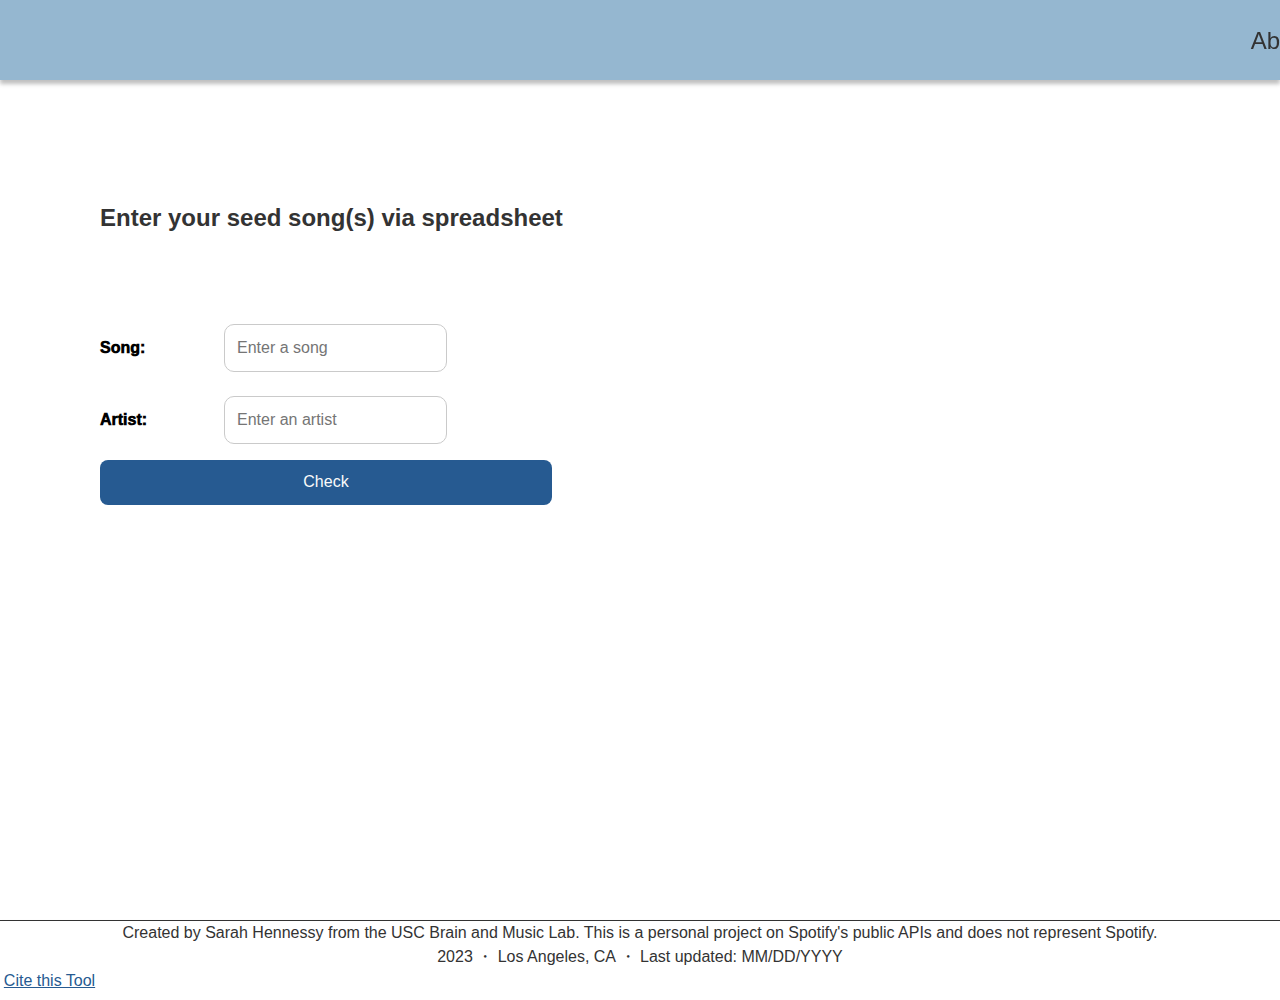
<file: frontend/index.html>
<!DOCTYPE html>
<html>
<head>
    <meta charset="UTF-8">
    <meta name="viewport" content="width=device-width, initial-scale=1.0">
    <title>SpotifyAPI WebProject v2</title>
    <link rel="stylesheet" type="text/css" href="styles.css">
    <link rel="stylesheet" href="https://maxcdn.bootstrapcdn.com/bootstrap/4.0.0/css/bootstrap.min.css" integrity="sha384-Gn5384xqQ1aoWXA+058RXPxPg6fy4IWvTNh0E263XmFcJlSAwiGgFAW/dAiS6JXm" crossorigin="anonymous">
    
</head>
<body>
    <div class="Header" >
        <div class="MusicMusicListFilled" style="width: 40px; height: 40px; position: relative; flex-direction: column; justify-content: flex-start; align-items: flex-start; display: flex">
            
            <img src="music-dropdown.png" alt="dropdown" id="home" style="width: 29.17px; height: 25.83px; background: #33333300; cursor: pointer;"></img>
        </div>
        
        <button class="AboutButton" id="about">
            <div class="About"">About</div>
        </button>
    </div>

    <!--
    <h1>SpotifyAPI WebProject v2</h1>
    <p>Sarah Hennessey's Nostalgia Study in the USC Brain and Music Lab</p>
    <button id="myButton">Click me</button>
    -->
    
    
    

    <div class="container">
        <form action="">
            <input type="hidden" id="hidden_token">

            
            <div class="input-container Main">
                <!-- Page Number -->
                <div class="col-sm-6" id="page-number">

                </div>
            

                <div style="top: 100px; position: absolute; z-index: 1; color: #333333; font-size: 24px; font-family: Arial, Helvetica, sans-serif; font-weight: 700; word-wrap: break-word">Enter your seed song(s) via spreadsheet</div>

                <!-- Song & Artist Input -->
                <div class="songArtistInput">
                    <!-- Song Input -->
                    <div class="songInput">
                        <div class="inputLabel">Song:</div>
                        <div class="inputBox">
                            <input type="text" id="input_song" class="inputText" placeholder="Enter a song">
                        </div>
                    </div>
                    <!-- Artist Input -->
                    <div class="artistInput">
                        <div class="inputLabel">Artist:</div>
                        <div class="inputBox">
                            <input type="text" id="input_artist" class="inputText" placeholder="Enter an artist">
                        </div>
                    </div>
                    <!-- Check Button -->
                    <button id="btn_check1" class="button">Check</button>
                </div>
                                
                <div class="col-sm-6 row form-group px-0">
                    <button type="submit" id="btn_submit" class="btn_submit" style=" font-style: italic; font-weight: 700; font-size: 24px; padding: 7px 7px; background: #FAFAFA; border: 1px solid #768DA3; color: #768DA3; border-radius: 16px; text-align: center; font-family: Arial, Helvetica, sans-serif; font-weight: 700; width: 100%; height: 50px;">
                        match my songs
                    </button>
                </div>
                
                

                <div id="confirm">
                    <!-- confirm code in main.js -->
                </div>


                <div class="delta-input" id="delta-input">
                    <!-- deltaInput.html inserted here -->
                </div>

                
            </div>
            
            <!-- if this is messed up put submit button back here DO IT-->
            
            
            
            <!-- try 2
            <div class="ButtonPublicacc" style="width: 298px; height: 48px; padding-left: 56px; padding-right: 56px; padding-top: 14px; padding-bottom: 14px; left: 571px; top: 737px; position: absolute; justify-content: center; align-items: center; gap: 10px; display: inline-flex">
                <button id="btn_submit" class="btn_submit">
                    <div class="UseAPublicAccount" style="text-align: center; color: #333333; font-size: 24px; font-family: Inter; font-style: italic; font-weight: 700; word-wrap: break-word">use a public account</div>
                </button>
                <div class="Arrow" style="width: 22px; height: 9px; position: relative">
                    <div class="Vector1" style="width: 22px; height: 0px; left: 0px; top: 4.25px; position: absolute; border: 3px #333333 solid"></div>
                    <div class="Vector2" style="width: 4px; height: 9px; left: 18px; top: 0px; position: absolute; border-radius: 1px; border: 3px #333333 solid"></div>
                </div>
            </div>
            -->
            <!--
            <div class="Next" style="width: 400px; height: 32px; border: 4px solid #04447f; padding-left: 56px; padding-right: 56px; justify-content: flex-start; align-items: center; gap: 4.25px; display: inline-flex">
                <button type="submit" id="btn_submit" class="btn_submit">
                    <div class="UseAPublicAccount" style="text-align: center; color: #333333; font-size: 24px; font-family: Inter; font-style: italic; font-weight: 700; word-wrap: break-word">Next</div>
                </button>
            
            </div>
            -->
            
            
        </form>
        <div class = "col-sm-6 px-0", id="rec-download">

        </div>
        <div class="row">
            <div class="col-sm-6 px-0">
                <div class="list-group rec-list">
                    
                </div>                                             
            </div>


            <div class="offset-md-1 col-sm-4" id="rec-detail">

            </div>
        </div>
        
        <div  class="special col-sm-6 px-0", id="all-clear">
            <button id="btn_clear" class="button nextSong">Next Song</button>
        </div>

        

    </div>
    <div class="Footer" >
        <div class="CreatedBySarahHennessyFromTheUscBrainAndMusicLab2023LosAngelesCaLastUpdatedMmDdYyyy" style="text-align: center; color: #333333; font-size: 16px; font-family: Arial, Helvetica, sans-serif; font-weight: 400; word-wrap: break-word">Created by Sarah Hennessy from the USC Brain and Music Lab. This is a personal project on Spotify's public APIs and does not represent Spotify.<br/>2023 ・ Los Angeles, CA ・ Last updated: MM/DD/YYYY</div>
        <div class="CiteThisTool" style="width: 99px; height: 19px; justify-content: center; align-items: center; display: inline-flex" onclick="showCitation()">
          <div class="CiteThisTool" style="text-align: center; color: #265a91; font-size: 16px; font-family: Arial, Helvetica, sans-serif; font-weight: 400; text-decoration: underline; word-wrap: break-word">Cite this Tool</div>
        </div>
            
        <div id="citationBox" style="display: none; position: fixed; top: 50%; left: 50%; transform: translate(-50%, -50%); width: 400px; padding: 20px; background-color: white; box-shadow: 0px 4px 4px rgba(0, 0, 0, 0.25); border: 1px solid #333333; z-index: 1000;">
            <p style="color: #333333; font-size: 16px; font-family: Arial, Helvetica, sans-serif; font-weight: 400; text-align: center; word-wrap: break-word;">
                Hennessy, S., & Greer, T. (2024). SoundsLikeThis: A music matching tool for researchers and music-lovers [Computer software]. University of Southern California. SoundsLikeThis.us
            </p>
            <button onclick="hideCitation()" style="display: block; margin: 20px auto 0; padding: 10px 20px; font-size: 16px; background-color: #265a91; color: white; border: none; cursor: pointer;">Close</button>
        </div>
    </div>

    <script src="https://code.jquery.com/jquery-3.7.0.slim.min.js" integrity="sha256-tG5mcZUtJsZvyKAxYLVXrmjKBVLd6VpVccqz/r4ypFE=" crossorigin="anonymous"></script>
    <script src="https://cdnjs.cloudflare.com/ajax/libs/popper.js/2.9.2/umd/popper.min.js" integrity="sha512-2rNj2KJ+D8s1ceNasTIex6z4HWyOnEYLVC3FigGOmyQCZc2eBXKgOxQmo3oKLHyfcj53uz4QMsRCWNbLd32Q1g==" crossorigin="anonymous" referrerpolicy="no-referrer"></script>
    <script src="https://cdn.jsdelivr.net/npm/bootstrap@5.2.3/dist/js/bootstrap.min.js" integrity="sha384-cuYeSxntonz0PPNlHhBs68uyIAVpIIOZZ5JqeqvYYIcEL727kskC66kF92t6Xl2V" crossorigin="anonymous"></script>
    <script src="main.js"></script>
    <script src="about.js"></script>
    <script>
        function showCitation() {
            document.getElementById('citationBox').style.display = 'block';
        }
        function hideCitation() {
            document.getElementById('citationBox').style.display = 'none';
        }

        document.getElementById('btn_confirm').addEventListener('click', function() {
            document.getElementById('btn_submit').style.display = 'inline-block';
        });
    </script>
</body>
</html>
</file>
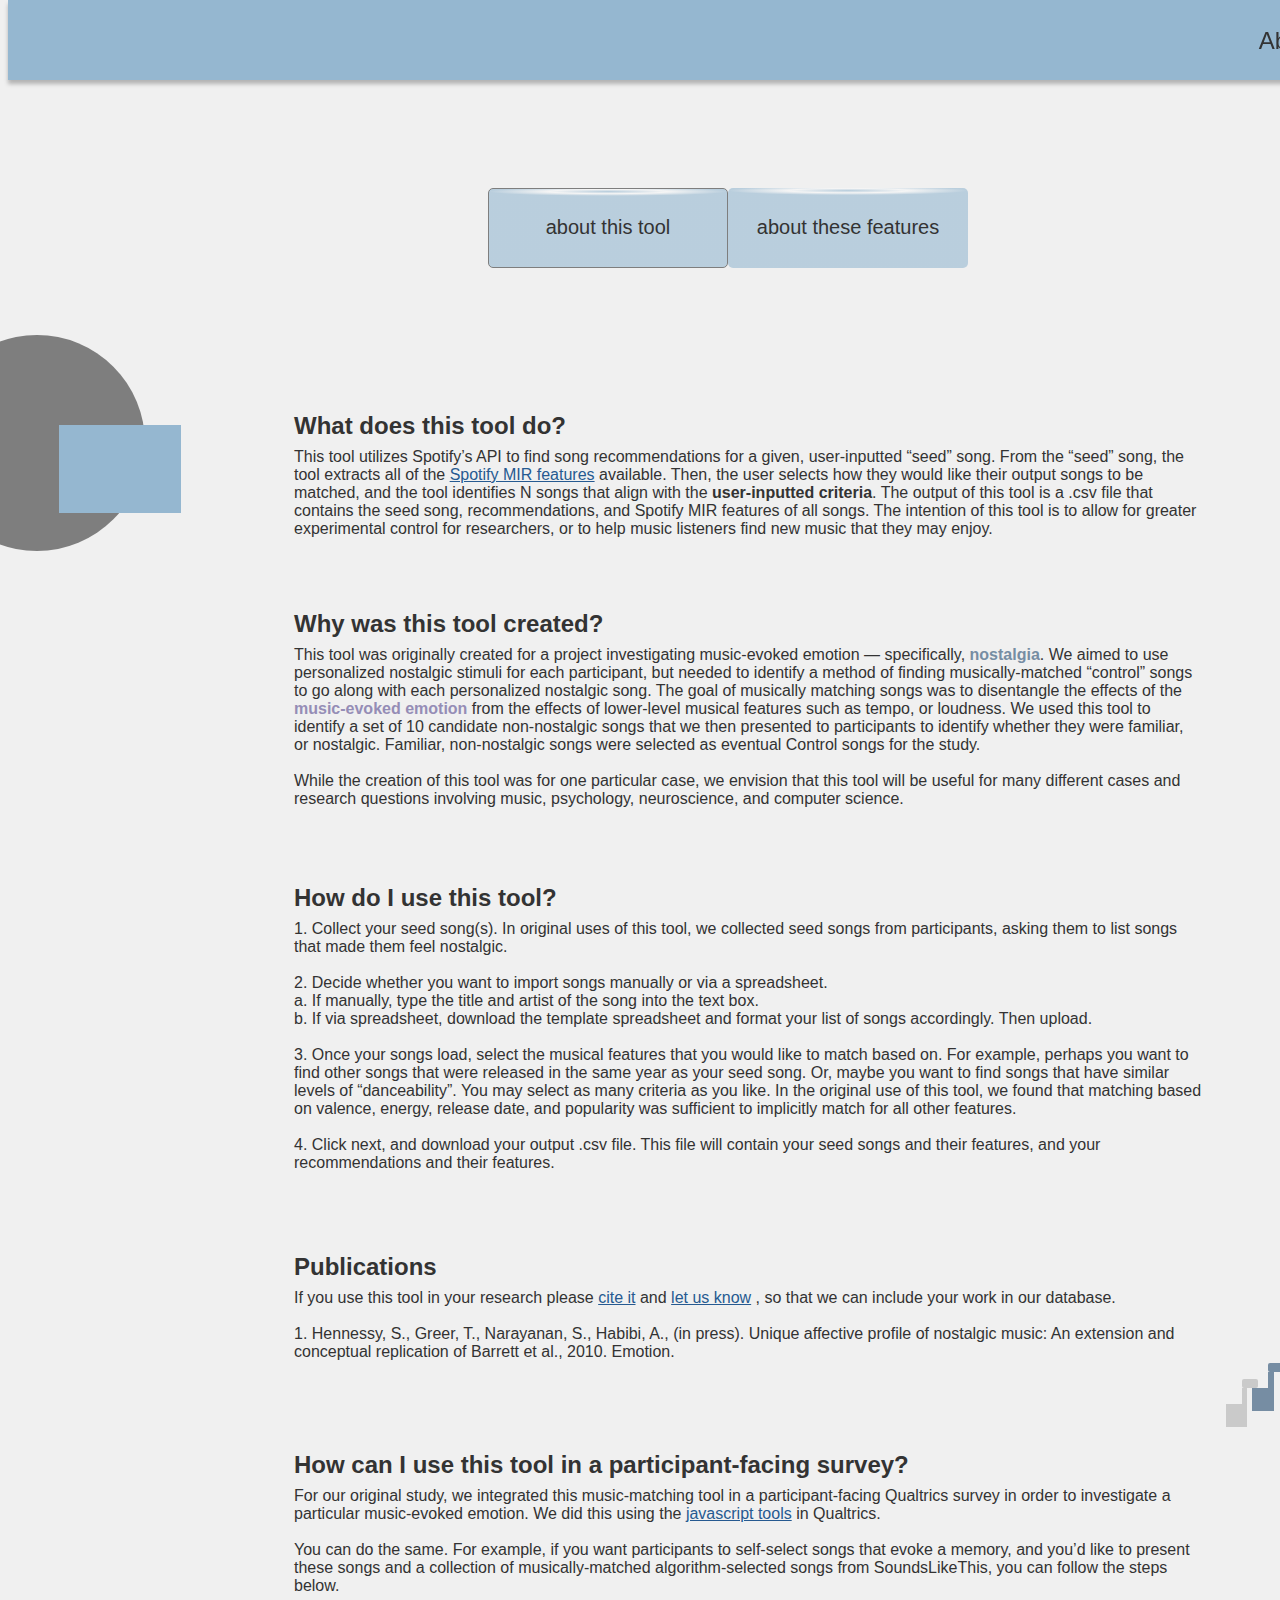
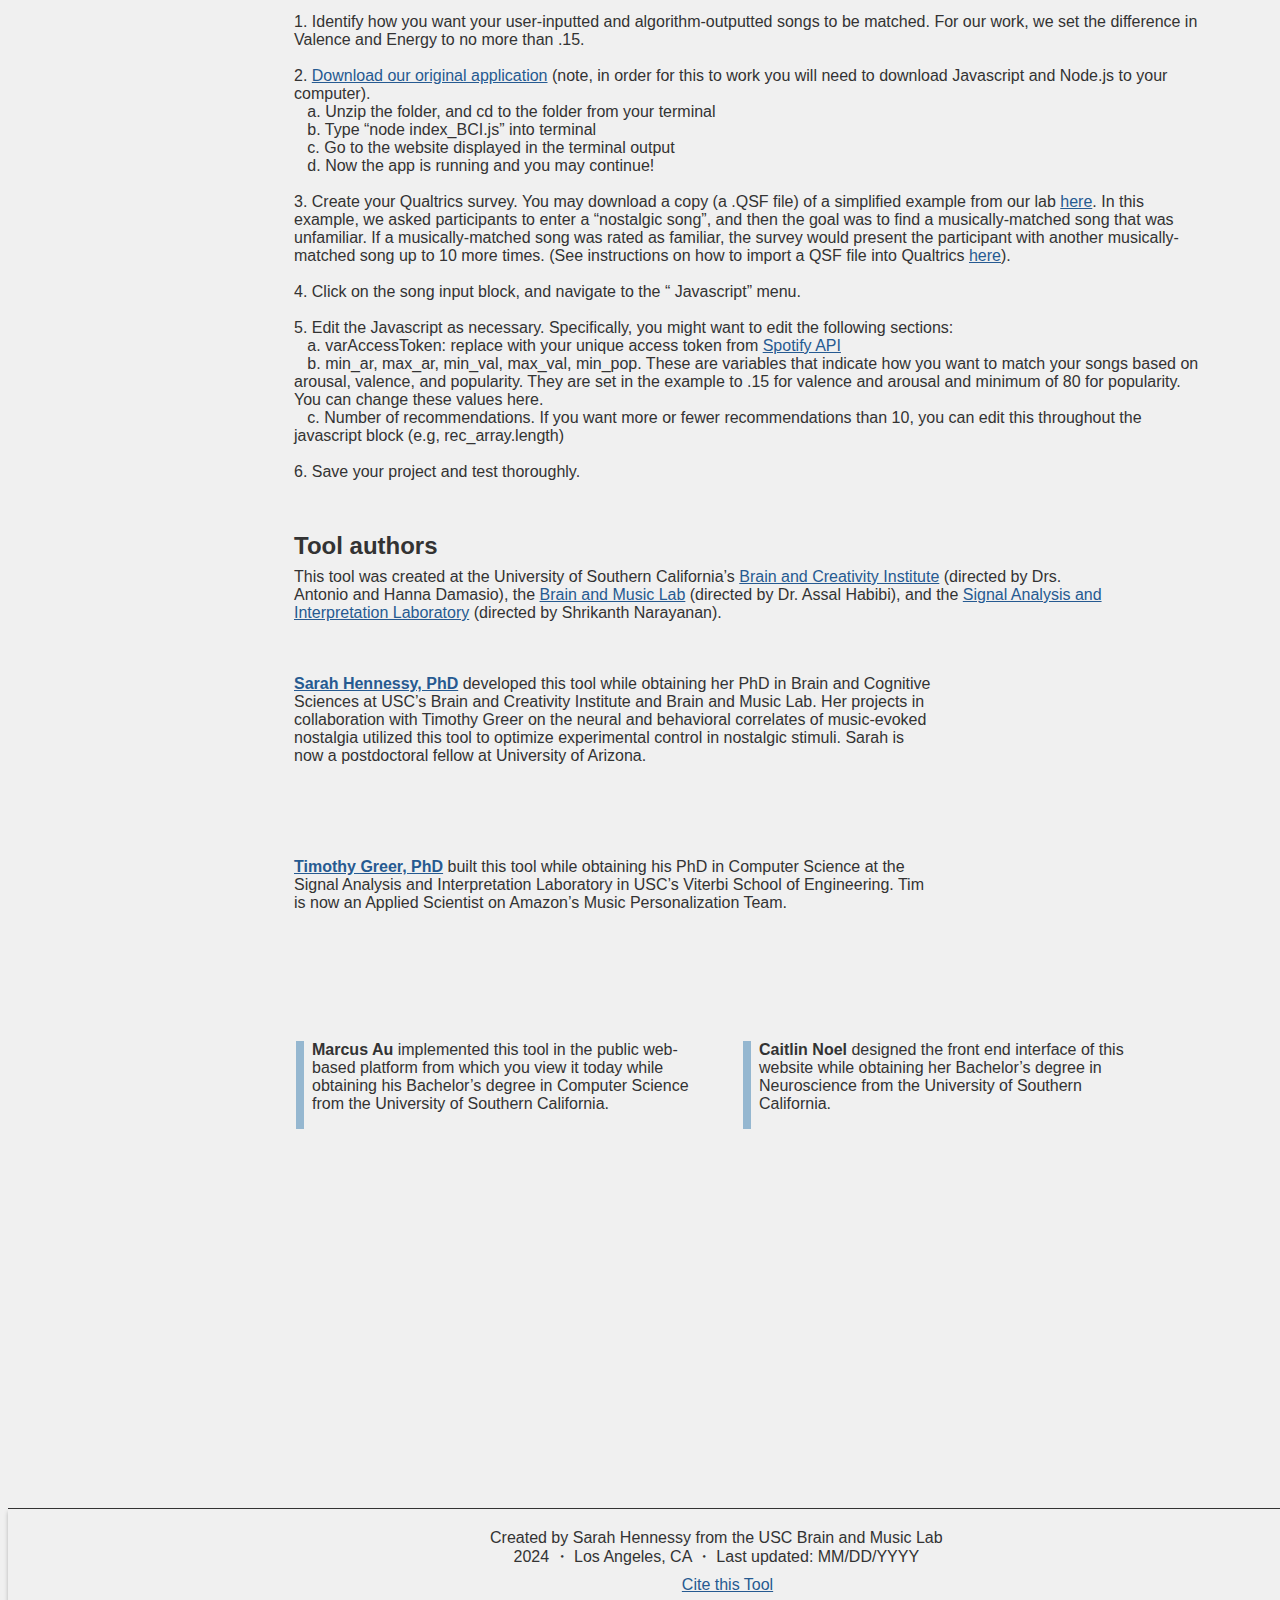
<file: frontend/about.html>
<!DOCTYPE html>
<html lang="en">
<head>
    <meta charset="UTF-8">
    <meta name="viewport" content="width=device-width, initial-scale=1.0">
    <title>Welcome</title>
    <link rel="stylesheet" href="styles.css">
</head>
<body>
    <div class="Header">
        <div class="MusicMusicListFilled" style="width: 40px; height: 40px; position: relative; flex-direction: column; justify-content: flex-start; align-items: flex-start; display: flex">
            
            <img src="music-dropdown.png" alt="dropdown" id="home" style="width: 29.17px; height: 25.83px; background: #33333300; cursor: pointer;"></img>
        </div>
        
        <button class="AboutButton" id="about">
            <div class="About"">About</div>
        </button>
    </div>

    <div class="Main">
            <div style="width: 100%; height: 100%; position: relative; background: #fafafa00">
        <div style="padding: 24px; left: 262px; top: 280px; position: absolute; flex-direction: column; justify-content: flex-start; align-items: flex-start; gap: 8px; display: inline-flex">
            <div style="color: #333333; font-size: 24px; font-family: Arial, Helvetica, sans-serif; font-weight: 700; word-wrap: break-word">What does this tool do?</div>
            <div style="width: 908px; height: 113px"><span style="color: #333333; font-size: 16px; font-family: Arial, Helvetica, sans-serif; font-weight: 400; word-wrap: break-word">This tool utilizes Spotify’s API to find song recommendations for a given, user-inputted “seed” song. From the “seed” song, the tool extracts all of the </span><a href="https://developer.spotify.com/documentation/web-api/reference/get-audio-features" style="color: #265a91; font-size: 16px; font-family: Arial, Helvetica, sans-serif; font-weight: 400; text-decoration: underline; word-wrap: break-word">Spotify MIR features</a><span style="color: #333333; font-size: 16px; font-family: Arial, Helvetica, sans-serif; font-weight: 400; word-wrap: break-word"> available. Then, the user selects how they would like their output songs to be matched, and the tool identifies N songs that align with the </span><span style="color: #333333; font-size: 16px; font-family: Arial, Helvetica, sans-serif; font-weight: 700; word-wrap: break-word">user-inputted criteria</span><span style="color: #333333; font-size: 16px; font-family: Arial, Helvetica, sans-serif; font-weight: 400; word-wrap: break-word">. The output of this tool is a .csv file that contains the seed song, recommendations, and Spotify MIR features of all songs. The intention of this tool is to allow for greater experimental control for researchers, or to help music listeners find new music that they may enjoy.</span></div>
        </div>
        <div style="padding: 24px; left: 262px; top: 478px; position: absolute; flex-direction: column; justify-content: flex-start; align-items: flex-start; gap: 8px; display: inline-flex">
            <div style="color: #333333; font-size: 24px; font-family: Arial, Helvetica, sans-serif; font-weight: 700; word-wrap: break-word">Why was this tool created?</div>
            <div style="width: 908px; height: 189px"><span style="color: #333333; font-size: 16px; font-family: Arial, Helvetica, sans-serif; font-weight: 400; word-wrap: break-word">This tool was originally created for a project investigating music-evoked emotion — specifically, </span><span style="color: #768DA3; font-size: 16px; font-family: Arial, Helvetica, sans-serif; font-weight: 700; word-wrap: break-word">nostalgia</span><span style="color: #333333; font-size: 16px; font-family: Arial, Helvetica, sans-serif; font-weight: 400; word-wrap: break-word">. We aimed to use personalized nostalgic stimuli for each participant, but needed to identify a method of finding musically-matched “control” songs to go along with each personalized nostalgic song. The goal of musically matching songs was to disentangle the effects of the </span><span style="color: #958DB6; font-size: 16px; font-family: Arial, Helvetica, sans-serif; font-weight: 700; word-wrap: break-word">music-evoked emotion</span><span style="color: #333333; font-size: 16px; font-family: Arial, Helvetica, sans-serif; font-weight: 400; word-wrap: break-word"> from the effects of lower-level musical features such as tempo, or loudness. We used this tool to identify a set of 10 candidate non-nostalgic songs that we then presented to participants to identify whether they were familiar, or nostalgic. Familiar, non-nostalgic songs were selected as eventual Control songs for the study. <br/><br/>While the creation of this tool was for one particular case, we envision that this tool will be useful for many different cases and research questions involving music, psychology, neuroscience, and computer science.<br/></span></div>
        </div>
        <div style="padding: 24px; left: 262px; top: 752px; position: absolute; flex-direction: column; justify-content: flex-start; align-items: flex-start; gap: 8px; display: inline-flex">
            <div style="color: #333333; font-size: 24px; font-family: Arial, Helvetica, sans-serif; font-weight: 700; word-wrap: break-word">How do I use this tool?</div>
            <div style="width: 908px; height: 284px"><span style="color: #333333; font-size: 16px; font-family: Arial, Helvetica, sans-serif; font-weight: 400; word-wrap: break-word">1.  Collect your seed song(s). In original uses of this tool, we collected seed songs from participants, asking them to list songs that made them feel nostalgic. <br/><br/>2.  Decide whether you want to import songs manually or via a spreadsheet.<br/>     a. If manually, type the title and artist of the song into the text box.<br/>     b. If via spreadsheet, download the template spreadsheet and format your list of songs accordingly. Then upload. <br/><br/>3.  Once your songs load, select the musical features that you would like to match based on. For example, perhaps you want to find other songs that were released in the same year as your seed song. Or, maybe you want to find songs that have similar levels of “danceability”. You may select as many criteria as you like. In the original use of this tool, we found that </span><span style="color: #B0C592; font-size: 16px; font-family: Arial, Helvetica, sans-serif; font-weight: 700; word-wrap: break-word"><link to paper, once published></span><span style="color: #333333; font-size: 16px; font-family: Arial, Helvetica, sans-serif; font-weight: 400; word-wrap: break-word"> matching based on valence, energy, release date, and popularity was sufficient to implicitly match for all other features. <br/><br/>4.  Click next, and download your output .csv file. This file will contain your seed songs and their features, and your recommendations and their features.<br/></span></div>
        </div>
        <div style="height: 703px; padding: 24px; left: 262px; top: 1319px; position: absolute; flex-direction: column; justify-content: flex-start; align-items: flex-start; gap: 8px; display: inline-flex">
            <div style="color: #333333; font-size: 24px; font-family: Arial, Helvetica, sans-serif; font-weight: 700; word-wrap: break-word">How can I use this tool in a participant-facing survey?</div>
            <div style="width: 908px; height: 284px">
                <span style="color: #333333; font-size: 16px; font-family: Arial, Helvetica, sans-serif; font-weight: 400; word-wrap: break-word">
                    For our original study, we integrated this music-matching tool in a participant-facing Qualtrics survey in order to investigate a particular music-evoked emotion. We did this using the <a href="https://www.qualtrics.com/support/survey-platform/survey-module/question-options/add-javascript/" style="color: #265a91; text-decoration: underline;">javascript tools</a> in Qualtrics.
                    <br/><br/>
                    You can do the same. For example, if you want participants to self-select songs that evoke a memory, and you’d like to present these songs and a collection of musically-matched algorithm-selected songs from SoundsLikeThis, you can follow the steps below.
                    <br/><br/>
                    1. Identify how you want your user-inputted and algorithm-outputted songs to be matched. For our work, we set the difference in Valence and Energy to no more than .15.
                    <br/><br/>
                    2. <a href="https://github.com/hennessysarah/SoundsLikeThis-Qualtrics-backend" style="color: #265a91; text-decoration: underline;">Download our original application</a> (note, in order for this to work you will need to download Javascript and Node.js to your computer).
                    <br/>
                    &nbsp;&nbsp;&nbsp;a. Unzip the folder, and cd to the folder from your terminal
                    <br/>
                    &nbsp;&nbsp;&nbsp;b. Type “node index_BCI.js” into terminal
                    <br/>
                    &nbsp;&nbsp;&nbsp;c. Go to the website displayed in the terminal output
                    <br/>
                    &nbsp;&nbsp;&nbsp;d. Now the app is running and you may continue!
                    <br/><br/>
                    3. Create your Qualtrics survey. You may download a copy (a .QSF file) of a simplified example from our lab <a href="https://github.com/hennessysarah/SoundsLikeThis-Qualtrics-backend" style="color: #265a91; text-decoration: underline;">here</a>. In this example, we asked participants to enter a “nostalgic song”, and then the goal was to find a musically-matched song that was unfamiliar. If a musically-matched song was rated as familiar, the survey would present the participant with another musically-matched song up to 10 more times. (See instructions on how to import a QSF file into Qualtrics <a href="https://www.qualtrics.com/support/survey-platform/survey-module/survey-tools/import-and-export-surveys/" style="color: #265a91; text-decoration: underline;">here</a>).
                    <br/><br/>
                    4. Click on the song input block, and navigate to the “</> Javascript” menu.
                    <br/><br/>
                    5. Edit the Javascript as necessary. Specifically, you might want to edit the following sections:
                    <br/>
                    &nbsp;&nbsp;&nbsp;a. varAccessToken: replace with your unique access token from <a href="https://developer.spotify.com/documentation/web-api/tutorials/getting-started" style="color: #265a91; text-decoration: underline;">Spotify API</a>
                    <br/>
                    &nbsp;&nbsp;&nbsp;b. min_ar, max_ar, min_val, max_val, min_pop. These are variables that indicate how you want to match your songs based on arousal, valence, and popularity. They are set in the example to .15 for valence and arousal and minimum of 80 for popularity. You can change these values here.
                    <br/>
                    &nbsp;&nbsp;&nbsp;c. Number of recommendations. If you want more or fewer recommendations than 10, you can edit this throughout the javascript block (e.g, rec_array.length)
                    <br/><br/>
                    6. Save your project and test thoroughly.
                    <br/><br/>
                </span>
            </div>
            
            
            
        </div>
        <div style="height: 703px; padding: 24px; left: 262px; top: 2000px; position: absolute; flex-direction: column; justify-content: flex-start; align-items: flex-start; gap: 8px; display: inline-flex">
            <div style="color: #333333; font-size: 24px; font-family: Arial, Helvetica, sans-serif; font-weight: 700; word-wrap: break-word">Tool authors</div>
            <div style="width: 808px; height: 80px"><span style="color: #333333; font-size: 16px; font-family: Arial, Helvetica, sans-serif; font-weight: 400; word-wrap: break-word">This tool was created at the University of Southern California’s </span><a href="https://dornsife.usc.edu/bci/" style="color: #265a91; font-size: 16px; font-family: Arial, Helvetica, sans-serif; font-weight: 400; text-decoration: underline; word-wrap: break-word">Brain and Creativity Institute</a><span style="color: #333333; font-size: 16px; font-family: Arial, Helvetica, sans-serif; font-weight: 400; word-wrap: break-word"> (directed by Drs. Antonio and Hanna Damasio), the </span><a href="https://dornsife.usc.edu/brainandmusic/" style="color: #265a91; font-size: 16px; font-family: Arial, Helvetica, sans-serif; font-weight: 400; text-decoration: underline; word-wrap: break-word">Brain and Music Lab</a><span style="color: #333333; font-size: 16px; font-family: Arial, Helvetica, sans-serif; font-weight: 400; word-wrap: break-word"> (directed by Dr. Assal Habibi), and the </span><a href="https://sail.usc.edu/" style="color: #265a91; font-size: 16px; font-family: Arial, Helvetica, sans-serif; font-weight: 400; text-decoration: underline; word-wrap: break-word">Signal Analysis and Interpretation Laboratory</a><span style="color: #333333; font-size: 16px; font-family: Arial, Helvetica, sans-serif; font-weight: 400; word-wrap: break-word"> (directed by Shrikanth Narayanan).</span></div>
            <div style="padding-top: 19px; padding-bottom: 19px; padding-right: 74px; justify-content: flex-start; align-items: flex-start; gap: 24px; display: inline-flex">
                <div style="width: 640px; height: 137px"><span style="color: #265a91; font-size: 16px; font-family: Arial, Helvetica, sans-serif; font-weight: 700; text-decoration: underline; word-wrap: break-word">Sarah Hennessy, PhD</span><span style="color: #333333; font-size: 16px; font-family: Arial, Helvetica, sans-serif; font-weight: 400; word-wrap: break-word"> developed this tool while obtaining her PhD in Brain and Cognitive Sciences at USC’s Brain and Creativity Institute and Brain and Music Lab. Her projects in collaboration with Timothy Greer on the neural and behavioral correlates of music-evoked nostalgia utilized this tool to optimize experimental control in nostalgic stimuli. Sarah is now a postdoctoral fellow at University of Arizona</span><span style="color: #333333; font-size: 16px; font-family: Arial, Helvetica, sans-serif; font-weight: 400; word-wrap: break-word">.</span></div>
            </div>
            <div style="padding-top: 19px; padding-bottom: 19px; padding-right: 74px; justify-content: flex-start; align-items: flex-start; gap: 24px; display: inline-flex">
                <div style="width: 640px; height: 137px"><span style="color: #265a91; font-size: 16px; font-family: Arial, Helvetica, sans-serif; font-weight: 700; text-decoration: underline; word-wrap: break-word">Timothy Greer, PhD</span><span style="color: #333333; font-size: 16px; font-family: Arial, Helvetica, sans-serif; font-weight: 400; word-wrap: break-word"> built this tool while obtaining his PhD in Computer Science at the Signal Analysis and Interpretation Laboratory in USC’s Viterbi School of Engineering. Tim is now an Applied Scientist on Amazon’s Music Personalization Team.</span></div>
            </div>
            <div style="width: 898px; height: 118px; position: relative">
                <div style="width: 0px; height: 80px; left: 2px; top: 19px; position: absolute; border: 4px #95B7D0 solid"></div>
                <div style="width: 384px; height: 80px; left: 18px; top: 19px; position: absolute"><span style="color: #333333; font-size: 16px; font-family: Arial, Helvetica, sans-serif; font-weight: 700; word-wrap: break-word">Marcus Au </span><span style="color: #333333; font-size: 16px; font-family: Arial, Helvetica, sans-serif; font-weight: 400; word-wrap: break-word">implemented this tool in the public web-based platform from which you view it today while obtaining his Bachelor’s degree in Computer Science from the University of Southern California.</span></div>
                <div style="width: 0px; height: 80px; left: 449px; top: 19px; position: absolute; border: 4px #95B7D0 solid"></div>
                <div style="width: 383px; height: 80px; left: 465px; top: 19px; position: absolute"><span style="color: #333333; font-size: 16px; font-family: Arial, Helvetica, sans-serif; font-weight: 700; word-wrap: break-word">Caitlin Noel </span><span style="color: #333333; font-size: 16px; font-family: Arial, Helvetica, sans-serif; font-weight: 400; word-wrap: break-word">designed the front end interface of this website while obtaining her Bachelor’s degree in Neuroscience from the University of Southern California. <br/></span></div>
            </div>
        </div>

        <button style="width: 240px; height: 80px; padding-left: 20px; padding-right: 20px; padding-top: 28px; padding-bottom: 28px; left: 480px; top: 80px; position: absolute; border: 1px #7E7E7E solid; background: radial-gradient(50.00% 5.56% at 50.00% 3.27%, rgba(148.67, 183.47, 208.33, 0.60) 0%, rgba(250, 250, 250, 0.50) 49%, rgba(148.67, 183.47, 208.33, 0.60) 100%); justify-content: center; align-items: center; display: inline-flex">
            <div style="width: 200px; height: 24px; text-align: center; color: #333333; font-size: 20px; font-family: Arial, Helvetica, sans-serif; font-weight: 400; word-wrap: break-word">about this tool</div>
        </button>
        <button id="page2" style="width: 240px; height: 80px; padding-left: 16px; padding-right: 16px; padding-top: 28px; padding-bottom: 28px; left: 720px; top: 80px; position: absolute; background: radial-gradient(50.00% 5.56% at 50.00% 3.27%, rgba(148.67, 183.47, 208.33, 0.60) 0%, rgba(250, 250, 250, 0.50) 49%, rgba(148.67, 183.47, 208.33, 0.60) 100%);justify-content: center; align-items: center; display: inline-flex">
            <div style="width: 208px; height: 24px; text-align: center; color: #333333; font-size: 20px; font-family: Arial, Helvetica, sans-serif; font-weight: 400; word-wrap: break-word">about these features</div>
        </button>
        <div style="width: 216px; height: 216px; left: -79px; top: 227px; position: absolute; background: #7E7E7E; border-radius: 9999px"></div>
        <div style="width: 136px; height: 136px; left: 44px; top: 293px; position: absolute">
            <div style="width: 121.83px; height: 87.83px; left: 7.08px; top: 24.08px; position: absolute; background: #95B7D0"></div>
        </div>
        <div style="width: 1440px; height: 104px; left: 0px; top: 3000px; position: absolute; box-shadow: 0px 4px 4px rgba(0, 0, 0, 0.25); border-top: 1px #333333 solid">
            <div style="left: 482px; top: 20px; position: absolute; text-align: center; color: #333333; font-size: 16px; font-family: Arial, Helvetica, sans-serif; font-weight: 400; word-wrap: break-word">
                Created by Sarah Hennessy from the USC Brain and Music Lab<br/>2024 ・ Los Angeles, CA ・ Last updated: MM/DD/YYYY
            </div>
            <div style="width: 99px; height: 19px; left: 670px; top: 66px; position: absolute; justify-content: center; align-items: center; display: inline-flex; cursor: pointer;" onclick="showCitation()">
                <div style="text-align: center; color: #265a91; font-size: 16px; font-family: Arial, Helvetica, sans-serif; font-weight: 400; text-decoration: underline; word-wrap: break-word">Cite this Tool</div>
            </div>
        </div>
    
        <div id="citationBox" style="display: none; position: fixed; top: 50%; left: 50%; transform: translate(-50%, -50%); width: 400px; padding: 20px; background-color: white; box-shadow: 0px 4px 4px rgba(0, 0, 0, 0.25); border: 1px solid #333333; z-index: 1000;">
            <p style="color: #333333; font-size: 16px; font-family: Arial, Helvetica, sans-serif; font-weight: 400; text-align: center; word-wrap: break-word;">
                Hennessy, S., & Greer, T. (2024). SoundsLikeThis: A music matching tool for researchers and music-lovers [Computer software]. University of Southern California. SoundsLikeThis.us
            </p>
            <button onclick="hideCitation()" style="display: block; margin: 20px auto 0; padding: 10px 20px; font-size: 16px; background-color: #265a91; color: white; border: none; cursor: pointer;">Close</button>
        </div>

        <div style="padding: 24px; left: 262px; top: 1121px; position: absolute; flex-direction: column; justify-content: flex-start; align-items: flex-start; gap: 8px; display: inline-flex">
            <div style="color: #333333; font-size: 24px; font-family: Arial, Helvetica, sans-serif; font-weight: 700; word-wrap: break-word">Publications</div>
            <div style="width: 908px">
                <span style="color: #333333; font-size: 16px; font-family: Arial, Helvetica, sans-serif; font-weight: 400; word-wrap: break-word">If you use this tool in your research please </span>
                <span style="color: #265a91; font-size: 16px; font-family: Arial, Helvetica, sans-serif; font-weight: 400; text-decoration: underline; word-wrap: break-word; cursor: pointer;" onclick="showCitation()">cite it</span>
                <span style="color: #333333; font-size: 16px; font-family: Arial, Helvetica, sans-serif; font-weight: 400; word-wrap: break-word"> and </span>
                <span style="color: #265a91; font-size: 16px; font-family: Arial, Helvetica, sans-serif; font-weight: 400; text-decoration: underline; word-wrap: break-word; cursor: pointer;" onclick="showEmailBox()">let us know</span>
                <span style="color: #333333; font-size: 16px; font-family: Arial, Helvetica, sans-serif; font-weight: 400; word-wrap: break-word">, so that we can include your work in our database.<br/><br/>         1. Hennessy, S., Greer, T., Narayanan, S., Habibi, A., (in press). Unique affective profile of nostalgic music: An extension and conceptual replication of Barrett et al., 2010. Emotion.</span>
            </div>
        </div>
    
        <div id="citationBox" style="display: none; position: fixed; top: 50%; left: 50%; transform: translate(-50%, -50%); width: 400px; padding: 20px; background-color: white; box-shadow: 0px 4px 4px rgba(0, 0, 0, 0.25); border: 1px solid #333333; z-index: 1000;">
            <p style="color: #333333; font-size: 16px; font-family: Arial, Helvetica, sans-serif; font-weight: 400; text-align: center; word-wrap: break-word;">
                Hennessy, S., & Greer, T. (2024). SoundsLikeThis: A music matching tool for researchers and music-lovers [Computer software]. University of Southern California. SoundsLikeThis.us
            </p>
            <button onclick="hideCitation()" style="display: block; margin: 20px auto 0; padding: 10px 20px; font-size: 16px; background-color: #265a91; color: white; border: none; cursor: pointer;">Close</button>
        </div>
    
        <div id="emailBox" style="display: none; position: fixed; top: 50%; left: 50%; transform: translate(-50%, -50%); width: 400px; padding: 20px; background-color: white; box-shadow: 0px 4px 4px rgba(0, 0, 0, 0.25); border: 1px solid #333333; z-index: 1000;">
            <p style="color: #333333; font-size: 16px; font-family: Arial, Helvetica, sans-serif; font-weight: 400; text-align: center; word-wrap: break-word;">
                Email hennesss@usc.edu with subject line: “use of SoundsLikeThis”
            </p>
            <button onclick="hideEmailBox()" style="display: block; margin: 20px auto 0; padding: 10px 20px; font-size: 16px; background-color: #265a91; color: white; border: none; cursor: pointer;">Close</button>
        </div>

        <div style="width: 32px; height: 48px; left: 1218px; top: 1270.90px; position: absolute">
            <div style="width: 21.33px; height: 22.69px; left: 0px; top: 25.31px; position: absolute; background: #CACACA"></div>
            <div style="width: 5.74px; height: 26.62px; left: 15.59px; top: 8.73px; position: absolute; background: #CACACA"></div>
            <div style="width: 16.41px; height: 9.16px; left: 15.59px; top: 0px; position: absolute; background: #CACACA; border-radius: 2px"></div>
        </div>
        <div style="width: 32px; height: 48px; left: 1244.19px; top: 1255px; position: absolute">
            <div style="width: 21.33px; height: 22.69px; left: 0px; top: 25.31px; position: absolute; background: #768DA3"></div>
            <div style="width: 5.74px; height: 26.62px; left: 15.59px; top: 8.73px; position: absolute; background: #768DA3"></div>
            <div style="width: 16.41px; height: 9.16px; left: 15.59px; top: 0px; position: absolute; background: #768DA3; border-radius: 2px"></div>
        </div>
    </div>
        
            
    </div>



</body>
<script src="about.js"></script>
<script>
    
    document.getElementById('page2').addEventListener('click', async(event) => {
        event.preventDefault();
        console.log("continuing");
        window.location.href = "/about2";
    })

    function showCitation() {
        document.getElementById('citationBox').style.display = 'block';
    }
    function hideCitation() {
        document.getElementById('citationBox').style.display = 'none';
    }

    function showEmailBox() {
            document.getElementById('emailBox').style.display = 'block';
    }
    
    function hideEmailBox() {
        document.getElementById('emailBox').style.display = 'none';
    }
</script>

</html>
</file>
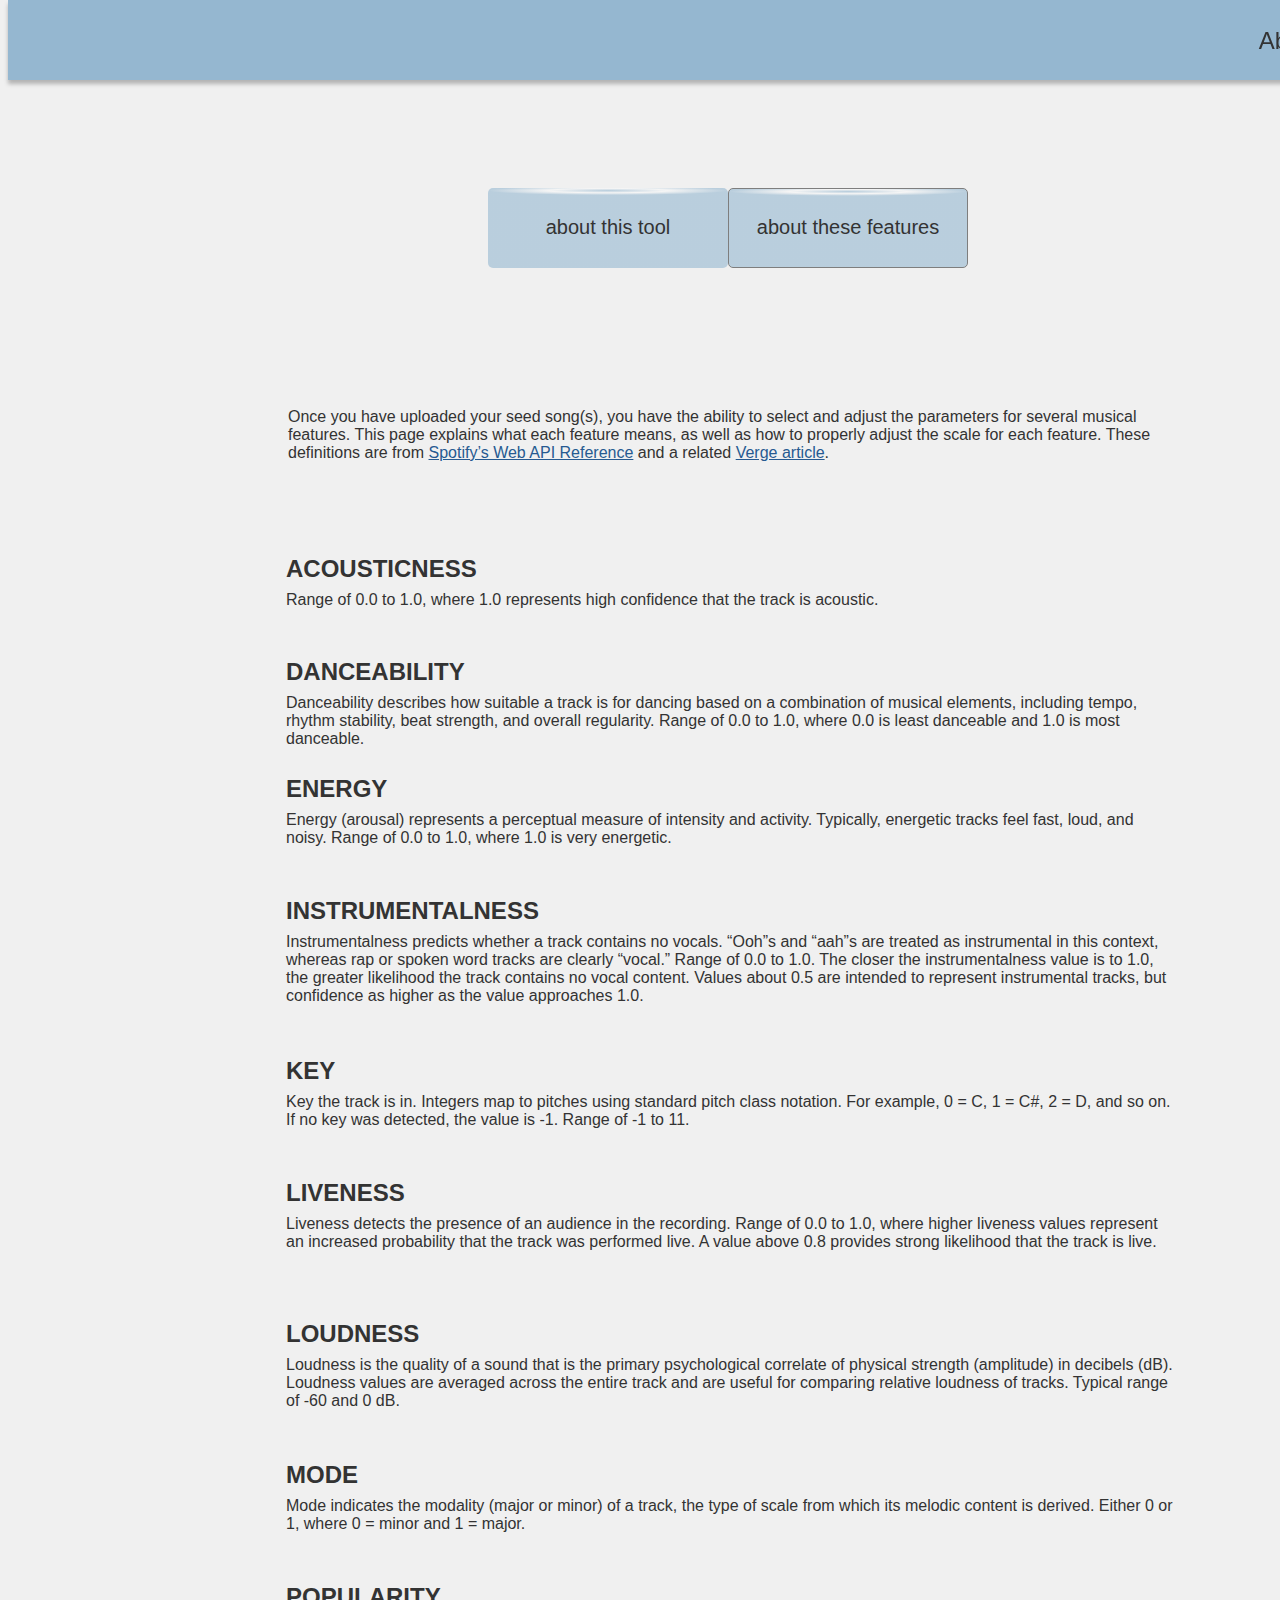
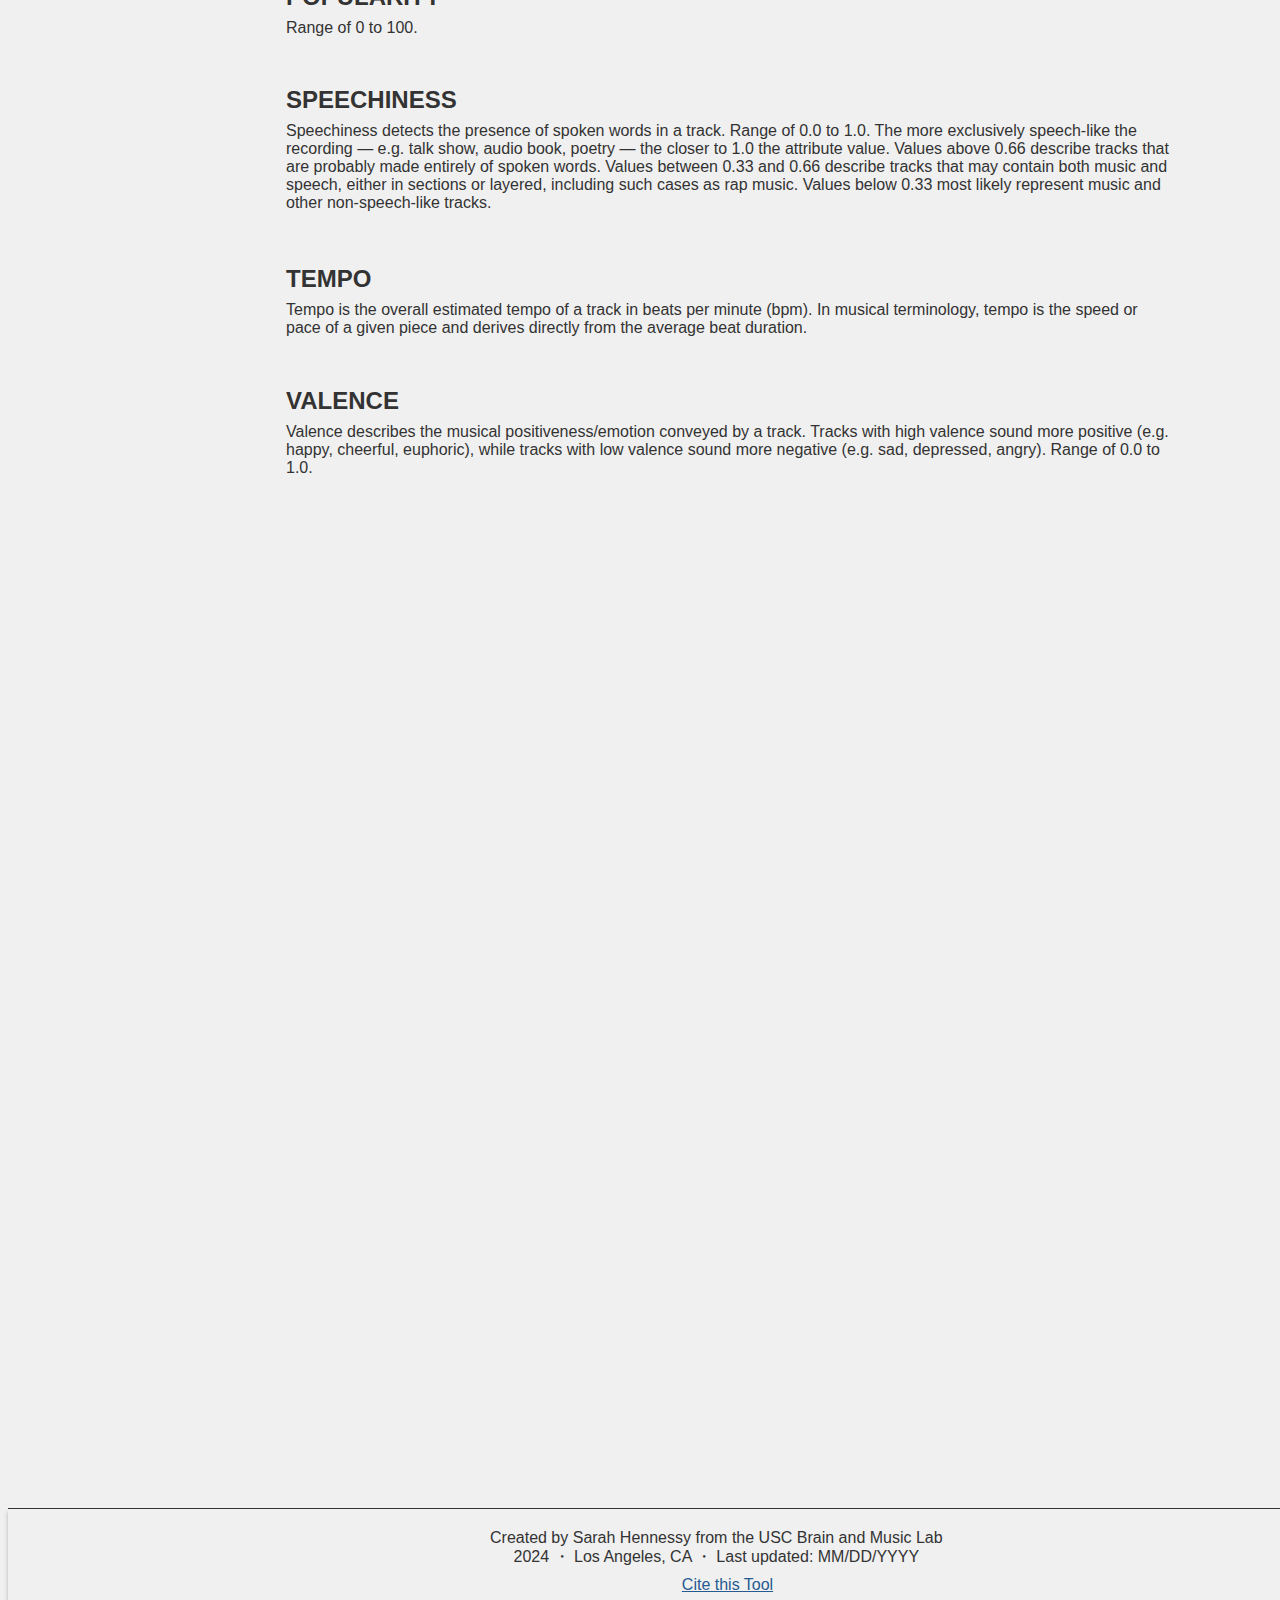
<file: frontend/about2.html>
<!DOCTYPE html>
<html lang="en">
<head>
    <meta charset="UTF-8">
    <meta name="viewport" content="width=device-width, initial-scale=1.0">
    <title>Welcome</title>
    <link rel="stylesheet" href="styles.css">
</head>
<body>
    <div class="Header" >
        <div class="MusicMusicListFilled" style="width: 40px; height: 40px; position: relative; flex-direction: column; justify-content: flex-start; align-items: flex-start; display: flex">
            
            <img src="music-dropdown.png" alt="dropdown" id="home" style="width: 29.17px; height: 25.83px; background: #33333300; cursor: pointer;"></img>
        </div>
        
        <button class="AboutButton" id="about">
            <div class="About"">About</div>
        </button>
    </div>
    <div class="Main">
        <div style="width: 100%; height: 100%; position: relative; background: #fafafa00">

            <button id="page1" style="width: 240px; height: 80px; padding-left: 20px; padding-right: 20px; padding-top: 28px; padding-bottom: 28px; left: 480px; top: 80px; position: absolute;  background: radial-gradient(50.00% 5.56% at 50.00% 3.27%, rgba(148.67, 183.47, 208.33, 0.60) 0%, rgba(250, 250, 250, 0.50) 49%, rgba(148.67, 183.47, 208.33, 0.60) 100%); justify-content: center; align-items: center; display: inline-flex">
                <div style="width: 200px; height: 24px; text-align: center; color: #333333; font-size: 20px; font-family: Arial, Helvetica, sans-serif; font-weight: 400; word-wrap: break-word">about this tool</div>
            </button>
            <button style="width: 240px; height: 80px; padding-left: 20px; padding-right: 20px; padding-top: 28px; padding-bottom: 28px; left: 720px; top: 80px; position: absolute; border: 1px #7E7E7E solid; background: radial-gradient(50.00% 5.56% at 50.00% 3.27%, rgba(148.67, 183.47, 208.33, 0.60) 0%, rgba(250, 250, 250, 0.50) 49%, rgba(148.67, 183.47, 208.33, 0.60) 100%); justify-content: center; align-items: center; display: inline-flex">
                <div style="width: 200px; height: 24px; text-align: center; color: #333333; font-size: 20px; font-family: Arial, Helvetica, sans-serif; font-weight: 400; word-wrap: break-word">about these features</div>
            </button>
            <div style="width: 892px; height: 113px; left: 280px; top: 300px; position: absolute"><span style="color: #333333; font-size: 16px; font-family: Arial, Helvetica, sans-serif; font-weight: 400; word-wrap: break-word">Once you have uploaded your seed song(s), you have the ability to select and adjust the parameters for several musical features. This page explains what each feature means, as well as how to properly adjust the scale for each feature. These definitions are from </span><a href="https://developer.spotify.com/documentation/web-api" style="color: #265a91; font-size: 16px; font-family: Arial, Helvetica, sans-serif; font-weight: 400; text-decoration: underline; word-wrap: break-word">Spotify’s Web API Reference</a><span style="color: #333333; font-size: 16px; font-family: Arial, Helvetica, sans-serif; font-weight: 400; word-wrap: break-word"> and a related </span><a href="https://www.theverge.com/tldr/2018/2/5/16974194/spotify-recommendation-algorithm-playlist-hack-nelson" style="color: #265a91; font-size: 16px; font-family: Arial, Helvetica, sans-serif; font-weight: 400; text-decoration: underline; word-wrap: break-word">Verge article</a><span style="color: #333333; font-size: 16px; font-family: Arial, Helvetica, sans-serif; font-weight: 400; word-wrap: break-word">.<br/></span></div>
            <div style="width: 1440px; height: 104px; left: 0px; top: 3000px; position: absolute; box-shadow: 0px 4px 4px rgba(0, 0, 0, 0.25); border-top: 1px #333333 solid">
                <div style="left: 482px; top: 20px; position: absolute; text-align: center; color: #333333; font-size: 16px; font-family: Arial, Helvetica, sans-serif; font-weight: 400; word-wrap: break-word">
                    Created by Sarah Hennessy from the USC Brain and Music Lab<br/>2024 ・ Los Angeles, CA ・ Last updated: MM/DD/YYYY
                </div>
                <div style="width: 99px; height: 19px; left: 670px; top: 66px; position: absolute; justify-content: center; align-items: center; display: inline-flex; cursor: pointer;" onclick="showCitation()">
                    <div style="text-align: center; color: #265a91; font-size: 16px; font-family: Arial, Helvetica, sans-serif; font-weight: 400; text-decoration: underline; word-wrap: break-word">Cite this Tool</div>
                </div>
            </div>
        
            <div id="citationBox" style="display: none; position: fixed; top: 50%; left: 50%; transform: translate(-50%, -50%); width: 400px; padding: 20px; background-color: white; box-shadow: 0px 4px 4px rgba(0, 0, 0, 0.25); border: 1px solid #333333; z-index: 1000;">
                <p style="color: #333333; font-size: 16px; font-family: Arial, Helvetica, sans-serif; font-weight: 400; text-align: center; word-wrap: break-word;">
                    Hennessy, S., & Greer, T. (2024). SoundsLikeThis: A music matching tool for researchers and music-lovers [Computer software]. University of Southern California. SoundsLikeThis.us
                </p>
                <button onclick="hideCitation()" style="display: block; margin: 20px auto 0; padding: 10px 20px; font-size: 16px; background-color: #265a91; color: white; border: none; cursor: pointer;">Close</button>
            </div>
            <div style="padding: 24px; left: 254px; top: 423px; position: absolute; flex-direction: column; justify-content: flex-start; align-items: flex-start; gap: 8px; display: inline-flex">
                <div style="color: #333333; font-size: 24px; font-family: Arial, Helvetica, sans-serif; font-weight: 700; word-wrap: break-word">ACOUSTICNESS</div>
                <div style="width: 888px; height: 18px; color: #333333; font-size: 16px; font-family: Arial, Helvetica, sans-serif; font-weight: 400; word-wrap: break-word">Range of 0.0 to 1.0, where 1.0 represents high confidence that the track is acoustic. </div>
            </div>
            <div style="padding: 24px; left: 254px; top: 526px; position: absolute; flex-direction: column; justify-content: flex-start; align-items: flex-start; gap: 8px; display: inline-flex">
                <div style="color: #333333; font-size: 24px; font-family: Arial, Helvetica, sans-serif; font-weight: 700; word-wrap: break-word">DANCEABILITY</div>
                <div style="width: 888px; height: 56px; color: #333333; font-size: 16px; font-family: Arial, Helvetica, sans-serif; font-weight: 400; word-wrap: break-word">Danceability describes how suitable a track is for dancing based on a combination of musical elements, including tempo, rhythm stability, beat strength, and overall regularity. Range of 0.0 to 1.0, where 0.0 is least danceable and 1.0 is most danceable.</div>
            </div>
            <div style="padding: 24px; left: 254px; top: 643px; position: absolute; flex-direction: column; justify-content: flex-start; align-items: flex-start; gap: 8px; display: inline-flex">
                <div style="color: #333333; font-size: 24px; font-family: Arial, Helvetica, sans-serif; font-weight: 700; word-wrap: break-word">ENERGY</div>
                <div style="width: 888px; height: 37px; color: #333333; font-size: 16px; font-family: Arial, Helvetica, sans-serif; font-weight: 400; word-wrap: break-word">Energy (arousal) represents a perceptual measure of intensity and activity. Typically, energetic tracks feel fast, loud, and noisy. Range of 0.0 to 1.0, where 1.0 is very energetic.</div>
            </div>
            <div style="padding: 24px; left: 254px; top: 765px; position: absolute; flex-direction: column; justify-content: flex-start; align-items: flex-start; gap: 8px; display: inline-flex">
                <div style="color: #333333; font-size: 24px; font-family: Arial, Helvetica, sans-serif; font-weight: 700; word-wrap: break-word">INSTRUMENTALNESS</div>
                <div style="width: 888px; height: 75px; color: #333333; font-size: 16px; font-family: Arial, Helvetica, sans-serif; font-weight: 400; word-wrap: break-word">Instrumentalness predicts whether a track contains no vocals. “Ooh”s and “aah”s are treated as instrumental in this context, whereas rap or spoken word tracks are clearly “vocal.” Range of 0.0 to 1.0. The closer the instrumentalness value is to 1.0, the greater likelihood the track contains no vocal content. Values about 0.5 are intended to represent instrumental tracks, but confidence as higher as the value approaches 1.0.</div>
            </div>
            <div style="padding: 24px; left: 254px; top: 925px; position: absolute; flex-direction: column; justify-content: flex-start; align-items: flex-start; gap: 8px; display: inline-flex">
                <div style="color: #333333; font-size: 24px; font-family: Arial, Helvetica, sans-serif; font-weight: 700; word-wrap: break-word">KEY</div>
                <div style="width: 888px; height: 37px; color: #333333; font-size: 16px; font-family: Arial, Helvetica, sans-serif; font-weight: 400; word-wrap: break-word">Key the track is in. Integers map to pitches using standard pitch class notation. For example, 0 = C, 1 = C#, 2 = D, and so on. If no key was detected, the value is -1. Range of -1 to 11.</div>
            </div>
            <div style="padding: 24px; left: 254px; top: 1047px; position: absolute; flex-direction: column; justify-content: flex-start; align-items: flex-start; gap: 8px; display: inline-flex">
                <div style="color: #333333; font-size: 24px; font-family: Arial, Helvetica, sans-serif; font-weight: 700; word-wrap: break-word">LIVENESS</div>
                <div style="width: 888px; height: 56px; color: #333333; font-size: 16px; font-family: Arial, Helvetica, sans-serif; font-weight: 400; word-wrap: break-word">Liveness detects the presence of an audience in the recording. Range of 0.0 to 1.0, where higher liveness values represent an increased probability that the track was performed live. A value above 0.8 provides strong likelihood that the track is live.</div>
            </div>
            <div style="padding: 24px; left: 254px; top: 1188px; position: absolute; flex-direction: column; justify-content: flex-start; align-items: flex-start; gap: 8px; display: inline-flex">
                <div style="color: #333333; font-size: 24px; font-family: Arial, Helvetica, sans-serif; font-weight: 700; word-wrap: break-word">LOUDNESS</div>
                <div style="width: 888px; height: 56px; color: #333333; font-size: 16px; font-family: Arial, Helvetica, sans-serif; font-weight: 400; word-wrap: break-word">Loudness is the quality of a sound that is the primary psychological correlate of physical strength (amplitude) in decibels (dB). Loudness values are averaged across the entire track and are useful for comparing relative loudness of tracks. Typical range of -60 and 0 dB.</div>
            </div>
            <div style="padding: 24px; left: 254px; top: 1329px; position: absolute; flex-direction: column; justify-content: flex-start; align-items: flex-start; gap: 8px; display: inline-flex">
                <div style="color: #333333; font-size: 24px; font-family: Arial, Helvetica, sans-serif; font-weight: 700; word-wrap: break-word">MODE</div>
                <div style="width: 888px; height: 37px; color: #333333; font-size: 16px; font-family: Arial, Helvetica, sans-serif; font-weight: 400; word-wrap: break-word">Mode indicates the modality (major or minor) of a track, the type of scale from which its melodic content is derived. Either 0 or 1, where 0 = minor and 1 = major.</div>
            </div>
            <div style="padding: 24px; left: 254px; top: 1451px; position: absolute; flex-direction: column; justify-content: flex-start; align-items: flex-start; gap: 8px; display: inline-flex">
                <div style="color: #333333; font-size: 24px; font-family: Arial, Helvetica, sans-serif; font-weight: 700; word-wrap: break-word">POPULARITY</div>
                <div style="width: 888px; height: 18px; color: #333333; font-size: 16px; font-family: Arial, Helvetica, sans-serif; font-weight: 400; word-wrap: break-word">Range of 0 to 100.</div>
            </div>
            <div style="padding: 24px; left: 254px; top: 1554px; position: absolute; flex-direction: column; justify-content: flex-start; align-items: flex-start; gap: 8px; display: inline-flex">
                <div style="color: #333333; font-size: 24px; font-family: Arial, Helvetica, sans-serif; font-weight: 700; word-wrap: break-word">SPEECHINESS</div>
                <div style="width: 888px; height: 94px; color: #333333; font-size: 16px; font-family: Arial, Helvetica, sans-serif; font-weight: 400; word-wrap: break-word">Speechiness detects the presence of spoken words in a track. Range of 0.0 to 1.0. The more exclusively speech-like the recording — e.g. talk show, audio book, poetry — the closer to 1.0 the attribute value. Values above 0.66 describe tracks that are probably made entirely of spoken words. Values between 0.33 and 0.66 describe tracks that may contain both music and speech, either in sections or layered, including such cases as rap music. Values below 0.33 most likely represent music and other non-speech-like tracks.</div>
            </div>
            <div style="padding: 24px; left: 254px; top: 1733px; position: absolute; flex-direction: column; justify-content: flex-start; align-items: flex-start; gap: 8px; display: inline-flex">
                <div style="color: #333333; font-size: 24px; font-family: Arial, Helvetica, sans-serif; font-weight: 700; word-wrap: break-word">TEMPO</div>
                <div style="width: 888px; height: 37px; color: #333333; font-size: 16px; font-family: Arial, Helvetica, sans-serif; font-weight: 400; word-wrap: break-word">Tempo is the overall estimated tempo of a track in beats per minute (bpm). In musical terminology, tempo is the speed or pace of a given piece and derives directly from the average beat duration.</div>
            </div>
            <div style="padding: 24px; left: 254px; top: 1855px; position: absolute; flex-direction: column; justify-content: flex-start; align-items: flex-start; gap: 8px; display: inline-flex">
                <div style="color: #333333; font-size: 24px; font-family: Arial, Helvetica, sans-serif; font-weight: 700; word-wrap: break-word">VALENCE</div>
                <div style="width: 888px; height: 56px; color: #333333; font-size: 16px; font-family: Arial, Helvetica, sans-serif; font-weight: 400; word-wrap: break-word">Valence describes the musical positiveness/emotion conveyed by a track. Tracks with high valence sound more positive (e.g. happy, cheerful, euphoric), while tracks with low valence sound more negative (e.g. sad, depressed, angry). Range of 0.0 to 1.0.</div>
            </div>
        </div>
    </div>

</body>
<script src="about.js"></script>

<script>
    
    document.getElementById('page1').addEventListener('click', async(event) => {
        event.preventDefault();
        console.log("continuing");
        window.location.href = "/about1";
    })

    function showCitation() {
        document.getElementById('citationBox').style.display = 'block';
    }
    function hideCitation() {
        document.getElementById('citationBox').style.display = 'none';
    }
</script>

</html>
</file>
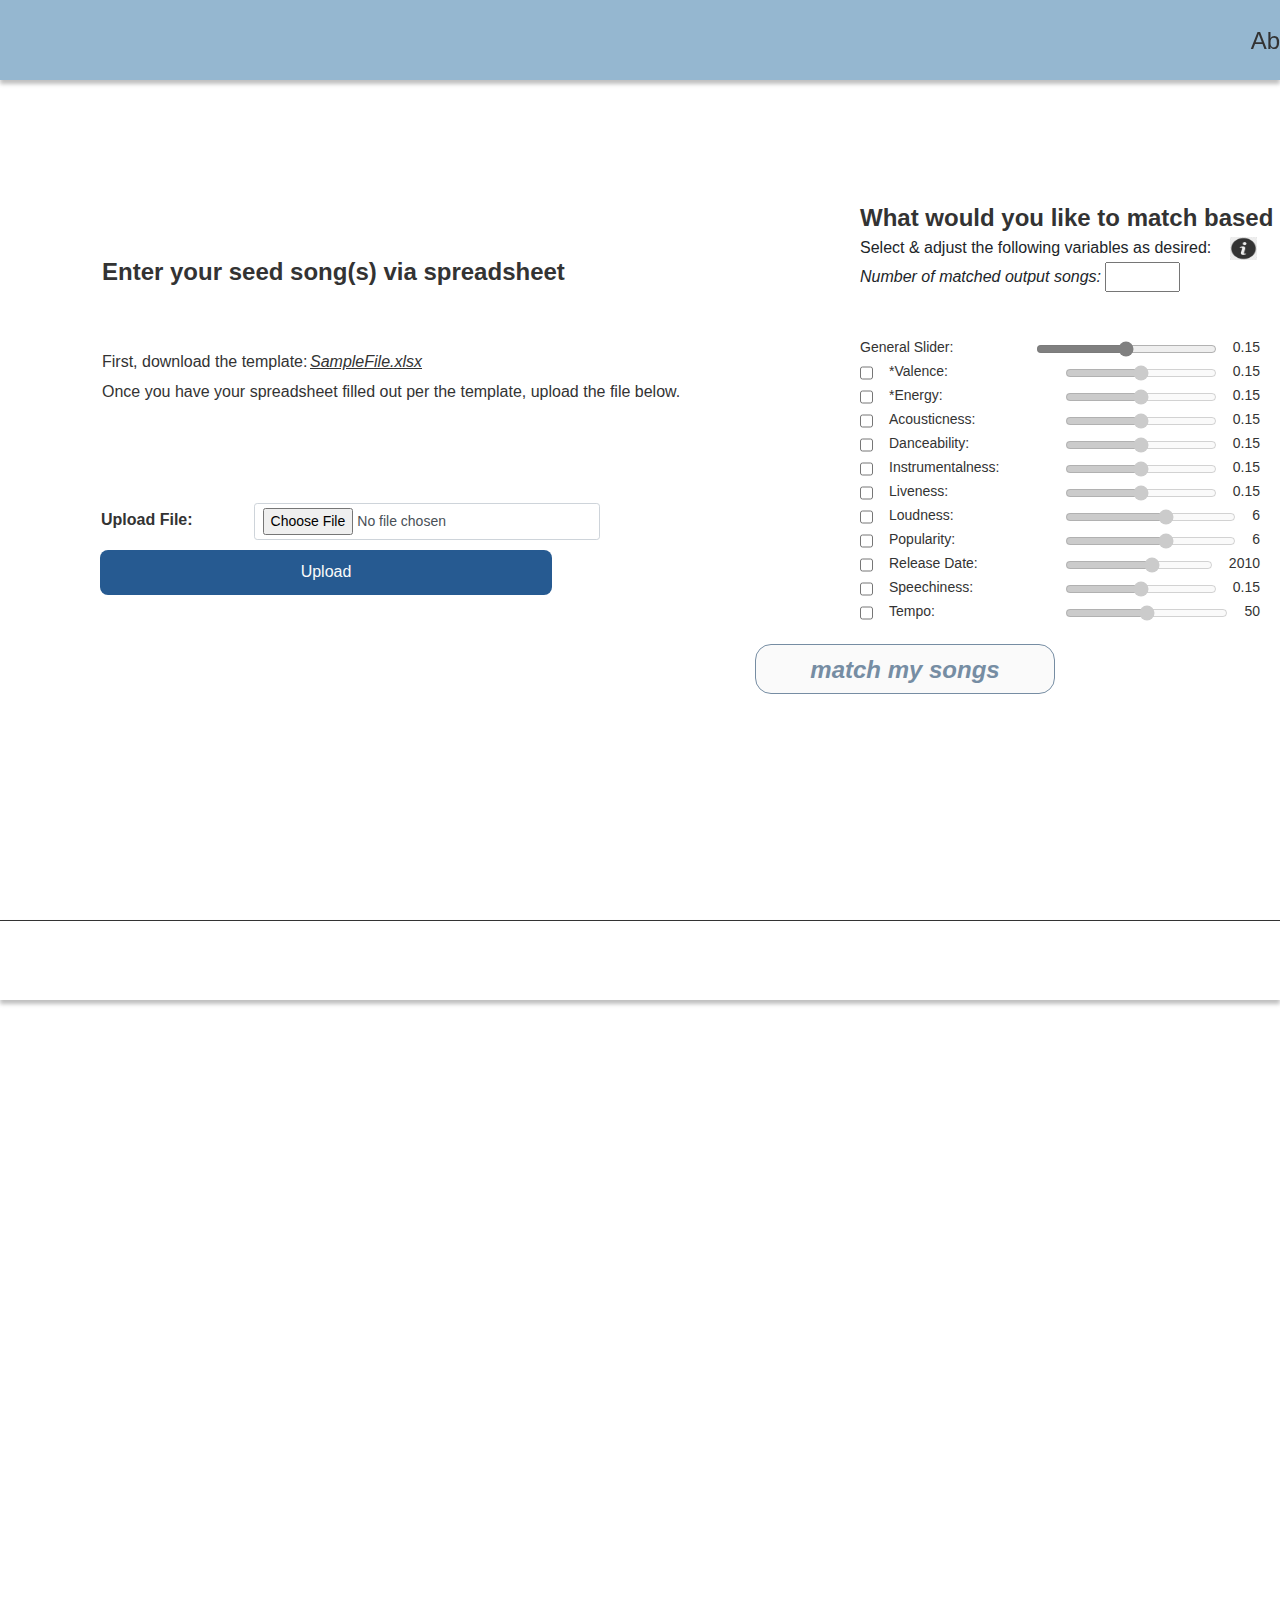
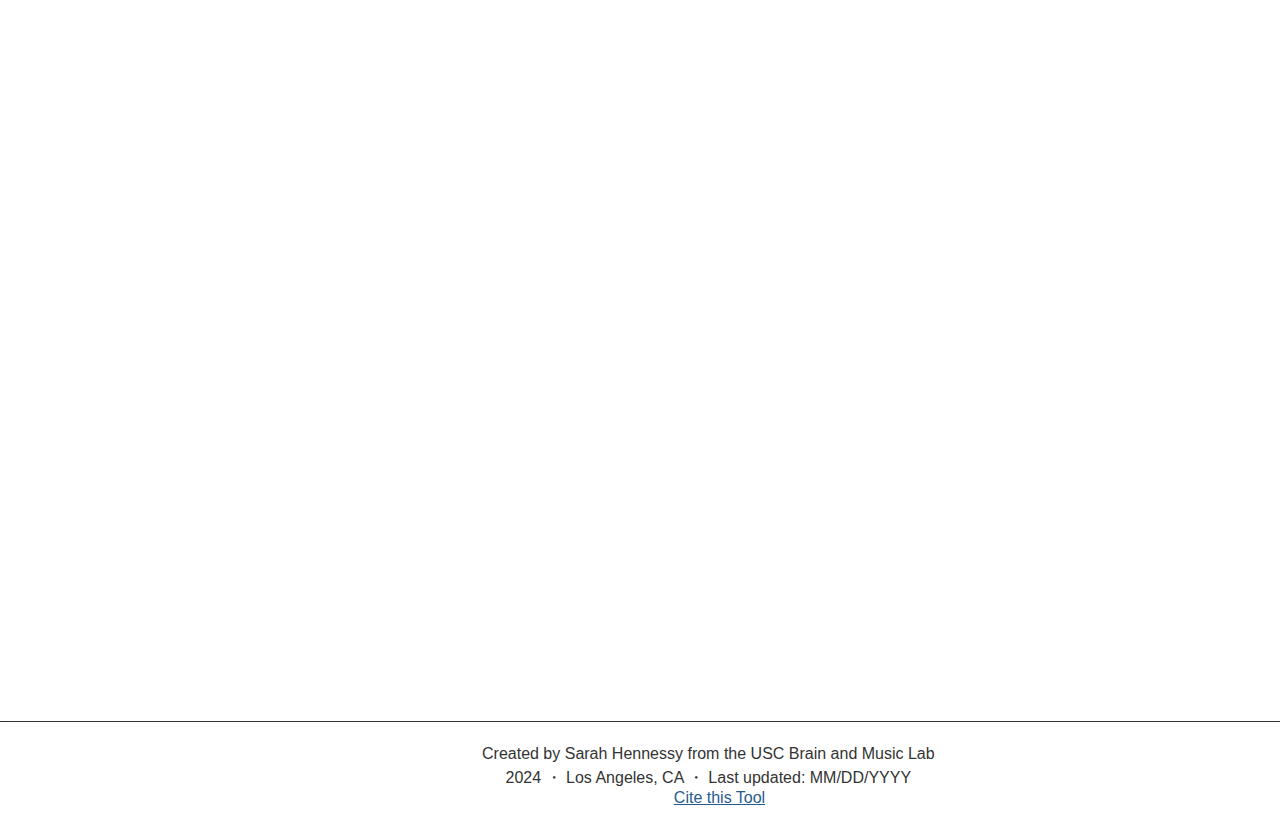
<file: frontend/alt.html>
<!DOCTYPE html>
<html>
<head>
    <meta charset="UTF-8">
    <meta name="viewport" content="width=device-width, initial-scale=1.0">
    <title>SpotifyAPI WebProject v2</title>
    <link rel="stylesheet" type="text/css" href="styles.css">
    <link rel="stylesheet" href="https://maxcdn.bootstrapcdn.com/bootstrap/4.0.0/css/bootstrap.min.css" integrity="sha384-Gn5384xqQ1aoWXA+058RXPxPg6fy4IWvTNh0E263XmFcJlSAwiGgFAW/dAiS6JXm" crossorigin="anonymous">
    
</head>
<body>
    <div class="Header" >
        <div class="MusicMusicListFilled" style="width: 40px; height: 40px; position: relative; flex-direction: column; justify-content: flex-start; align-items: flex-start; display: flex">
            
            <img src="music-dropdown.png" alt="dropdown" id="home" style="width: 29.17px; height: 25.83px; background: #33333300; cursor: pointer;"></img>
        </div>
        
        <button class="AboutButton" id="about">
            <div class="About"">About</div>
        </button>
    </div>

    <!--
    <h1>SpotifyAPI WebProject v2</h1>
    <p>Sarah Hennessey's Nostalgia Study in the USC Brain and Music Lab</p>
    <button id="myButton">Click me</button>
    -->
    
    
    

    <div class="container">
        <form action="">
            <input type="hidden" id="hidden_token">

            
            <div class="input-container Main">
                
                <div class="upload" id="upload">
                    <div style="top: 250px; position: absolute; color: #333333; font-size: 16px; font-family: Arial, Helvetica, sans-serif; font-weight: 400; word-wrap: break-word">First, download the template:</div>
                    <div style="top: 280px; position: absolute; color: #333333; font-size: 16px; font-family: Arial, Helvetica, sans-serif; font-weight: 400; word-wrap: break-word">Once you have your spreadsheet filled out per the template, upload the file below.</div>
                    <div class="text">Enter your seed song(s) via spreadsheet</div>
                    <button type="submit" id="upload_check" class="button bupton">Upload</button>
                    <a href="/sample-download/csv" class="sampleFile">SampleFile.xlsx</a>

                    <div class="upload-item">

                        <label for="fileInput" class="upload-label">Upload File:</label>
                        <!-- <button id="upload-check" class="upload-check">Choose File</button> -->
                        <input type="file" id="input_file" class="form-control form-control-sm input-file" accept=".csv">

                        
                    </div>




                    <div id="upload-popup">
                        <!-- popup code in main.js-->
                    </div>
            
                    
                </div>


                <div class="delta-input" id="delta-input">
                    <div class="text">What would you like to match based on?</div>

                    <div style="font-size: 16; font-family: Arial, Helvetica, sans-serif;">Select & adjust the following variables as desired:</div>

                    <div id="delta-info">
                        <div class="info-box-delta2" id="info-box">
                            <img src="info.jpg" id="info-button" alt="dropdown" style="width: 27px; height: 23px; background: #33333300; cursor: pointer"></img>
                            <div id="info-popup-border"></div>
                        </div>
                    </div>

                    <div>
                        <label for="numResults" style="font-style: italic;">Number of matched output songs:</label>    
                        <input type="number" id="numResults" name="numResults" min="1" style="width: 75px;">
                    </div>

                    <div class="delta-sliders">
                        <!-- Delta GENERAL -->
                        <div class="deltaItem">
                            <label for="general_slider" class="deltaLabel">General Slider:</label>
                            <input type="range" step="0.01" id="general_slider" class="slider-color" min="0.1" max="0.2" oninput="updateAllSliders(this.value)">
                            <output id="generalSliderOutput" class="delta-output">0.15</output>
                        </div>

                        <!-- Delta Valence -->
                        <div class="deltaItem">
                            
                            <input type="checkbox" id="use_valence" class="checkbox"  onchange="checkboxChanged(this)"/>
                            <label for="delta_valence" class="deltaLabel">*Valence:</label>
                            <input type="range" step="0.01" id="delta_valence"  class="slider-color" placeholder="Enter a decimal number" min="0.1" max="0.2" oninput="document.getElementById('deltaValenceOutput').value = delta_valence.value" disabled>
                            <output id="deltaValenceOutput" class="delta-output">0.15</output>
                        </div>

                        <!-- Delta Energy -->
                        <div class="deltaItem">
                            <input type="checkbox" id="use_energy" class="checkbox" onchange="checkboxChanged(this)"/>

                            <label for="delta_energy" class="deltaLabel">*Energy:</label>
                            <input type="range" step="0.01" id="delta_energy"  class="slider-color " placeholder="Enter a decimal number" min="0.1" max="0.2" oninput="document.getElementById('deltaEnergyOutput').value = delta_energy.value" disabled>
                            <output id="deltaEnergyOutput" class="delta-output">0.15</output>
                        </div>

                        <!-- Delta Acousticness (uneven caused by checkmark) yep -->
                        <div class="deltaItem">
                            <input type="checkbox" id="use_acousticness" class="checkbox" onchange="checkboxChanged(this)"/>
                            <label for="delta_acousticness" class="deltaLabel">Acousticness:</label>
                            <input type="range" step="0.01" id="delta_acousticness" class="slider-color" placeholder="Enter a decimal number" min="0.1" max="0.2" oninput="document.getElementById('deltaAcousticnessOutput').value = delta_acousticness.value" disabled>
                            
                            <output id="deltaAcousticnessOutput" class="delta-output">0.15</output>
                        </div>

                        <!-- Delta Danceability -->
                        <div class="deltaItem">
                            <input type="checkbox" id="use_danceability" class="checkbox" onchange="checkboxChanged(this)"/>
                            <label for="delta_danceability" class="deltaLabel">Danceability:</label>
                            <input type="range" step="0.01" id="delta_danceability" class="slider-color" placeholder="Enter a decimal number" min="0.1" max="0.2" oninput="document.getElementById('deltaDanceabilityOutput').value = delta_danceability.value" disabled>
                            <output id="deltaDanceabilityOutput" class="delta-output">0.15</output>
                        </div>

                        

                        <!-- Delta Instrumentalness -->
                        <div class="deltaItem">
                            <input type="checkbox" id="use_instrumentalness" class="checkbox" onchange="checkboxChanged(this)" />

                            <label for="delta_instrumentalness" class="deltaLabel">Instrumentalness:</label>
                            <input type="range" step="0.01" id="delta_instrumentalness" class="slider-color " placeholder="Enter a decimal number" min="0.1" max="0.2" oninput="document.getElementById('deltaInstrumentalnessOutput').value = delta_instrumentalness.value" disabled>
                            <output id="deltaInstrumentalnessOutput" class="delta-output">0.15</output>
                        </div>

                        <!-- Delta Liveness -->
                        <div class="deltaItem">
                            <input type="checkbox" id="use_liveness" class="checkbox" onchange="checkboxChanged(this)"/>

                            <label for="delta_liveness" class="deltaLabel">Liveness:</label>
                            <input type="range" step="0.01" id="delta_liveness" class="slider-color " placeholder="Enter a decimal number" min="0.1" max="0.2" oninput="document.getElementById('deltaLivenessOutput').value = delta_liveness.value" disabled>
                            <output id="deltaLivenessOutput" class="delta-output">0.15</output>
                        </div>

                        <!-- Delta Loudness -->
                        <div class="deltaItem">
                            <input type="checkbox" id="use_loudness" class="checkbox" onchange="checkboxChanged(this)"/>

                            <label for="delta_loudness" class="deltaLabel">Loudness:</label>
                            <input type="range" step="2" id="delta_loudness" class="slider-color" placeholder="Enter a decimal number" min="0" max="10" oninput="document.getElementById('deltaLoudnessOutput').value = delta_loudness.value" disabled>
                            <output id="deltaLoudnessOutput" class="delta-output">3</output>
                        </div>

                        <!-- Delta Popularity -->
                        <div class="deltaItem">
                            <input type="checkbox" id="use_popularity" class="checkbox" onchange="checkboxChanged(this)"/>

                            <label for="delta_popularity" class="deltaLabel">Popularity:</label>
                            <input type="range" step="2" id="delta_popularity" class="slider-color" placeholder="Enter a decimal number" min="0" max="10" oninput="document.getElementById('deltaPopularityOutput').value = delta_popularity.value" disabled>
                            <output id="deltaPopularityOutput" class="delta-output">80</output>
                        </div>

                        <!-- Delta Release Date -->
                        <div class="deltaItem">
                            <input type="checkbox" id="use_releasedate" class="checkbox" onchange="checkboxChanged(this)"/>

                            <label for="delta_releasedate" class="deltaLabel">Release Date:</label>
                            <input type="range" step="2" id="delta_releasedate" class="slider-color" placeholder="Enter a decimal number" min="0" max="10" oninput="document.getElementById('deltaReleaseDateOutput').value = delta_releasedate.value" disabled>
                            <output id="deltaReleaseDateOutput" class="delta-output">2010</output>
                        </div>

                        <!-- Delta Speechiness -->
                        <div class="deltaItem">
                            <input type="checkbox" id="use_speechiness" class="checkbox"  onchange="checkboxChanged(this)"/>

                            <label for="delta_speechiness" class="deltaLabel">Speechiness:</label>
                            <input type="range" step="0.01" id="delta_speechiness" class="slider-color" placeholder="Enter a decimal number" min="0.1" max="0.2" oninput="document.getElementById('deltaSpeechinessOutput').value = delta_speechiness.value" disabled>
                            <output id="deltaSpeechinessOutput" class="delta-output">0.15</output>
                        </div>

                        <!-- Delta Tempo -->
                        <div class="deltaItem">
                            
                            <input type="checkbox" id="use_tempo" class="checkbox"  onchange="checkboxChanged(this)"/>
                            <label for="delta_tempo" class="deltaLabel">Tempo:</label>
                            <input type="range" step="1" id="delta_tempo"  class="slider-color" placeholder="Enter a decimal number" min="0" max="100" oninput="document.getElementById('deltaTempoOutput').value = delta_tempo.value" disabled>
                            <output id="deltaTempoOutput" class="delta-output">60</output>
                        </div>

                        
                        

                        

                    </div>
                </div>

            </div>

            
        </form>
        <div class = "col-sm-6 px-0", id="rec-download">

        </div>
        <div class="row">
            <div class="col-sm-6 px-0">
                <div class="list-group rec-list">
                    
                </div>                                             
            </div>


            <div class="offset-md-1 col-sm-4" id="rec-detail">

            </div>
        </div>
        
        <button  class="next-button", id="btn_next">
            <div style="position: absolute;
            font-family: Arial, Helvetica, sans-serif; 
            font-style: italic; 
            font-weight: 700; 
            font-size: 24px; 
            padding: 7px; background: #FAFAFA;
             border: 1px solid #768DA3;
              color: #768DA3;
               border-radius: 16px; 
               text-align: center; 
               font-family: Arial, Helvetica, sans-serif; 
               font-weight: 700; 
               width: 300px;
                height: 50px; ">match my songs</div>
        </button>


        

    </div>
    <div class="Footer" >
        <div style="width: 1440px; height: 104px; left: 0px; top: 3000px; position: absolute; box-shadow: 0px 4px 4px rgba(0, 0, 0, 0.25); border-top: 1px #333333 solid">
            <div style="left: 482px; top: 20px; position: absolute; text-align: center; color: #333333; font-size: 16px; font-family: Arial, Helvetica, sans-serif; font-weight: 400; word-wrap: break-word">
                Created by Sarah Hennessy from the USC Brain and Music Lab<br/>2024 ・ Los Angeles, CA ・ Last updated: MM/DD/YYYY
            </div>
            <div style="width: 99px; height: 19px; left: 670px; top: 66px; position: absolute; justify-content: center; align-items: center; display: inline-flex; cursor: pointer;" onclick="showCitation()">
                <div style="text-align: center; color: #265a91; font-size: 16px; font-family: Arial, Helvetica, sans-serif; font-weight: 400; text-decoration: underline; word-wrap: break-word">Cite this Tool</div>
            </div>
        </div>
    
        <div id="citationBox" style="display: none; position: fixed; top: 50%; left: 50%; transform: translate(-50%, -50%); width: 400px; padding: 20px; background-color: white; box-shadow: 0px 4px 4px rgba(0, 0, 0, 0.25); border: 1px solid #333333; z-index: 1000;">
            <p style="color: #333333; font-size: 16px; font-family: Arial, Helvetica, sans-serif; font-weight: 400; text-align: center; word-wrap: break-word;">
                Hennessy, S., & Greer, T. (2024). SoundsLikeThis: A music matching tool for researchers and music-lovers [Computer software]. University of Southern California. SoundsLikeThis.us
            </p>
            <button onclick="hideCitation()" style="display: block; margin: 20px auto 0; padding: 10px 20px; font-size: 16px; background-color: #265a91; color: white; border: none; cursor: pointer;">Close</button>
        </div>
    </div>

    <script src="https://code.jquery.com/jquery-3.7.0.slim.min.js" integrity="sha256-tG5mcZUtJsZvyKAxYLVXrmjKBVLd6VpVccqz/r4ypFE=" crossorigin="anonymous"></script>
    <script src="https://cdnjs.cloudflare.com/ajax/libs/popper.js/2.9.2/umd/popper.min.js" integrity="sha512-2rNj2KJ+D8s1ceNasTIex6z4HWyOnEYLVC3FigGOmyQCZc2eBXKgOxQmo3oKLHyfcj53uz4QMsRCWNbLd32Q1g==" crossorigin="anonymous" referrerpolicy="no-referrer"></script>
    <script src="https://cdn.jsdelivr.net/npm/bootstrap@5.2.3/dist/js/bootstrap.min.js" integrity="sha384-cuYeSxntonz0PPNlHhBs68uyIAVpIIOZZ5JqeqvYYIcEL727kskC66kF92t6Xl2V" crossorigin="anonymous"></script>
    <script src="alt.js"></script>
    <script src="about.js"></script>
    <script> 
        function showCitation() {
            document.getElementById('citationBox').style.display = 'block';
        }
        function hideCitation() {
            document.getElementById('citationBox').style.display = 'none';
        } 
    </script>
</body>
</html>
</file>
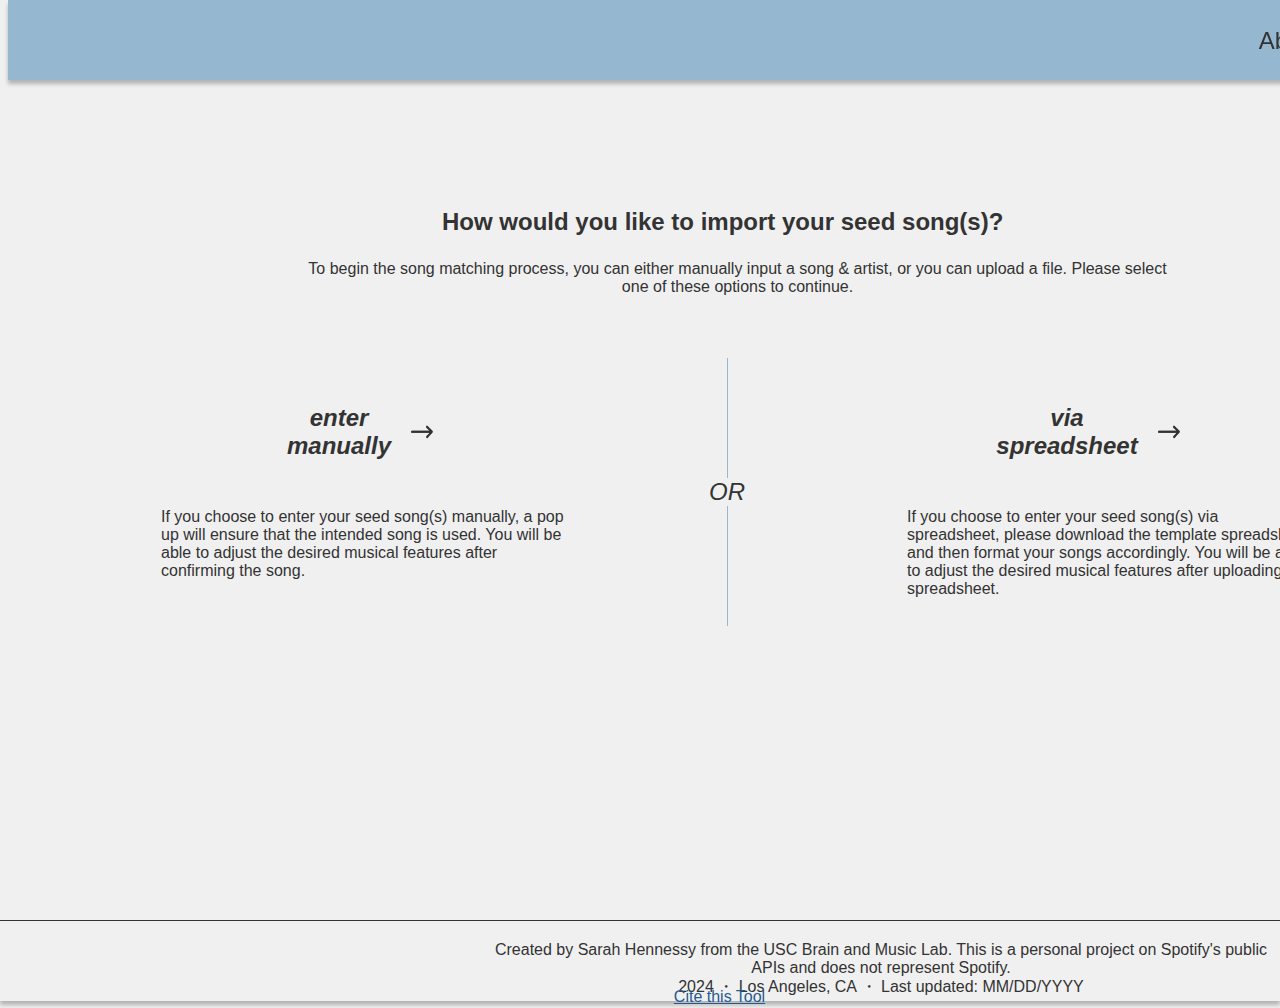
<file: frontend/choice.html>
<!DOCTYPE html>
<html lang="en">
<head>
    <meta charset="UTF-8">
    <meta name="viewport" content="width=device-width, initial-scale=1.0">
    <title>Welcome</title>
    <link rel="stylesheet" href="styles.css">
</head>
<body>

    <!--
    <div class="col-sm-6 row form-group px-0">
        <button type="check" id="btn_login" class="btn btn-success col-sm-12">Login</button>
    </div>
    

    <div class="col-sm-6 row form-group px-0">
        <button id="btn_continue" class="col-sm-12">go to main</button>
    </div>
    -->
    <div class="Header" >
        <div class="MusicMusicListFilled" style="width: 40px; height: 40px; position: relative; flex-direction: column; justify-content: flex-start; align-items: flex-start; display: flex">
            
            <img src="music-dropdown.png" alt="dropdown" id="home" style="width: 29.17px; height: 25.83px; background: #33333300; cursor: pointer;"></img>
        </div>
        
        <button class="AboutButton" id="about">
            <div class="About"">About</div>
        </button>
    </div>

    <div class="Main">
        <div style="left: 434px; top: 100px; position: absolute; color: #333333; font-size: 24px; font-family: Arial, Helvetica, sans-serif; font-weight: 700; word-wrap: break-word">How would you like to import your seed song(s)?</div>
        <div style="display: flex; flex-direction: column; align-items: center; gap: 0; position: absolute; left: 701px; top: 250px;">
            <div style="width: 1px; height: 120px; background-color: #95B7D0;"></div>
            <div style="color: #333333; font-size: 24px; font-family: Arial, Helvetica, sans-serif; font-style: italic; font-weight: 400;">OR</div>
            <div style="width: 1px; height: 120px;  background-color: #95B7D0;"></div>
        </div>
        
        
        <div style="width: 409px; height: 86px; left: 153px; top: 400px; position: absolute; color: #333333; font-size: 16px; font-family: Arial, Helvetica, sans-serif; font-weight: 400; word-wrap: break-word">If you choose to enter your seed song(s) manually, a pop up will ensure that the intended song is used. You will be able to adjust the desired musical features after confirming the song.</div>
        <div style="width: 405px; height: 92px; left: 899px; top: 400px; position: absolute; color: #333333; font-size: 16px; font-family: Arial, Helvetica, sans-serif; font-weight: 400; word-wrap: break-word">If you choose to enter your seed song(s) via spreadsheet, please download the template spreadsheet and then format your songs accordingly. You will be able to adjust the desired musical features after uploading the spreadsheet.</div>
        <button id="btn_manual" class="btn-continue" style="width: 240px; height: 48px; padding-left: 56px; padding-right: 56px; padding-top: 14px; padding-bottom: 14px; left: 232px; top: 300px; position: absolute; justify-content: center; align-items: center; gap: 10px; display: inline-flex">
            <div style="text-align: center; color: #333333; font-size: 24px; font-family: Arial, Helvetica, sans-serif; font-style: italic; font-weight: 700; word-wrap: break-word">enter manually</div>
            <img src="arrow.png" class="arrow"></img>
        </button>
        <button id="btn_spreadsheet" class="btn-continue" style="width: 256px; height: 48px; padding-left: 56px; padding-right: 56px; padding-top: 14px; padding-bottom: 14px; left: 952px; top: 300px; position: absolute; justify-content: center; align-items: center; gap: 10px; display: inline-flex">
            <div style="text-align: center; color: #333333; font-size: 24px; font-family: Arial, Helvetica, sans-serif; font-style: italic; font-weight: 700; word-wrap: break-word">via spreadsheet</div>
            <img src="arrow.png" class="arrow"></img>
        </button>
        <div style="width: 979px; height: 87px; padding-top: 6px; padding-bottom: 5px; padding-left: 60px; padding-right: 60px; left: 180px; top: 140px; position: absolute; justify-content: center; align-items: center; display: inline-flex">
            <div style="width: 859px; height: 76px; text-align: center; color: #333333; font-size: 16px; font-family: Arial, Helvetica, sans-serif; font-weight: 400; word-wrap: break-word">To begin the song matching process, you can either manually input a song & artist, or you can upload a file. Please select one of these options to continue.</div>
        </div>

    </div>
    

    <div class="Footer">
        <div class="CreatedBySarahHennessyFromTheUscBrainAndMusicLab2024LosAngelesCaLastUpdatedMmDdYyyy" style="left: 482px; top: 20px; position: absolute; text-align: center; color: #333333; font-size: 16px; font-family: Arial, Helvetica, sans-serif; font-weight: 400; word-wrap: break-word">Created by Sarah Hennessy from the USC Brain and Music Lab. This is a personal project on Spotify's public APIs and does not represent Spotify.<br/>2024 ・ Los Angeles, CA ・ Last updated: MM/DD/YYYY</div>
        <div class="CiteThisTool" style="width: 99px; height: 19px; left: 670px; top: 66px; position: absolute; justify-content: center; align-items: center; display: inline-flex" onclick="showCitation()">
            <div class="CiteThisTool" style="text-align: center; color: #265a91; font-size: 16px; font-family: Arial, Helvetica, sans-serif; font-weight: 400; text-decoration: underline; word-wrap: break-word">Cite this Tool</div>
        </div>

        <div id="citationBox" style="display: none; position: fixed; top: 50%; left: 50%; transform: translate(-50%, -50%); width: 400px; padding: 20px; background-color: white; box-shadow: 0px 4px 4px rgba(0, 0, 0, 0.25); border: 1px solid #333333; z-index: 1000;">
            <p style="color: #333333; font-size: 16px; font-family: Arial, Helvetica, sans-serif; font-weight: 400; text-align: center; word-wrap: break-word;">
                Hennessy, S., & Greer, T. (2024). SoundsLikeThis: A music matching tool for researchers and music-lovers [Computer software]. University of Southern California. SoundsLikeThis.us
            </p>
            <button onclick="hideCitation()" style="display: block; margin: 20px auto 0; padding: 10px 20px; font-size: 16px; background-color: #265a91; color: white; border: none; cursor: pointer;">Close</button>
        </div>
    </div>



</body>


<script>
       function showCitation() {
        document.getElementById('citationBox').style.display = 'block';
    }
    function hideCitation() {
        document.getElementById('citationBox').style.display = 'none';
    }
</script>
<script src="choice.js"></script>
<script src="about.js"></script>

</html>
</file>
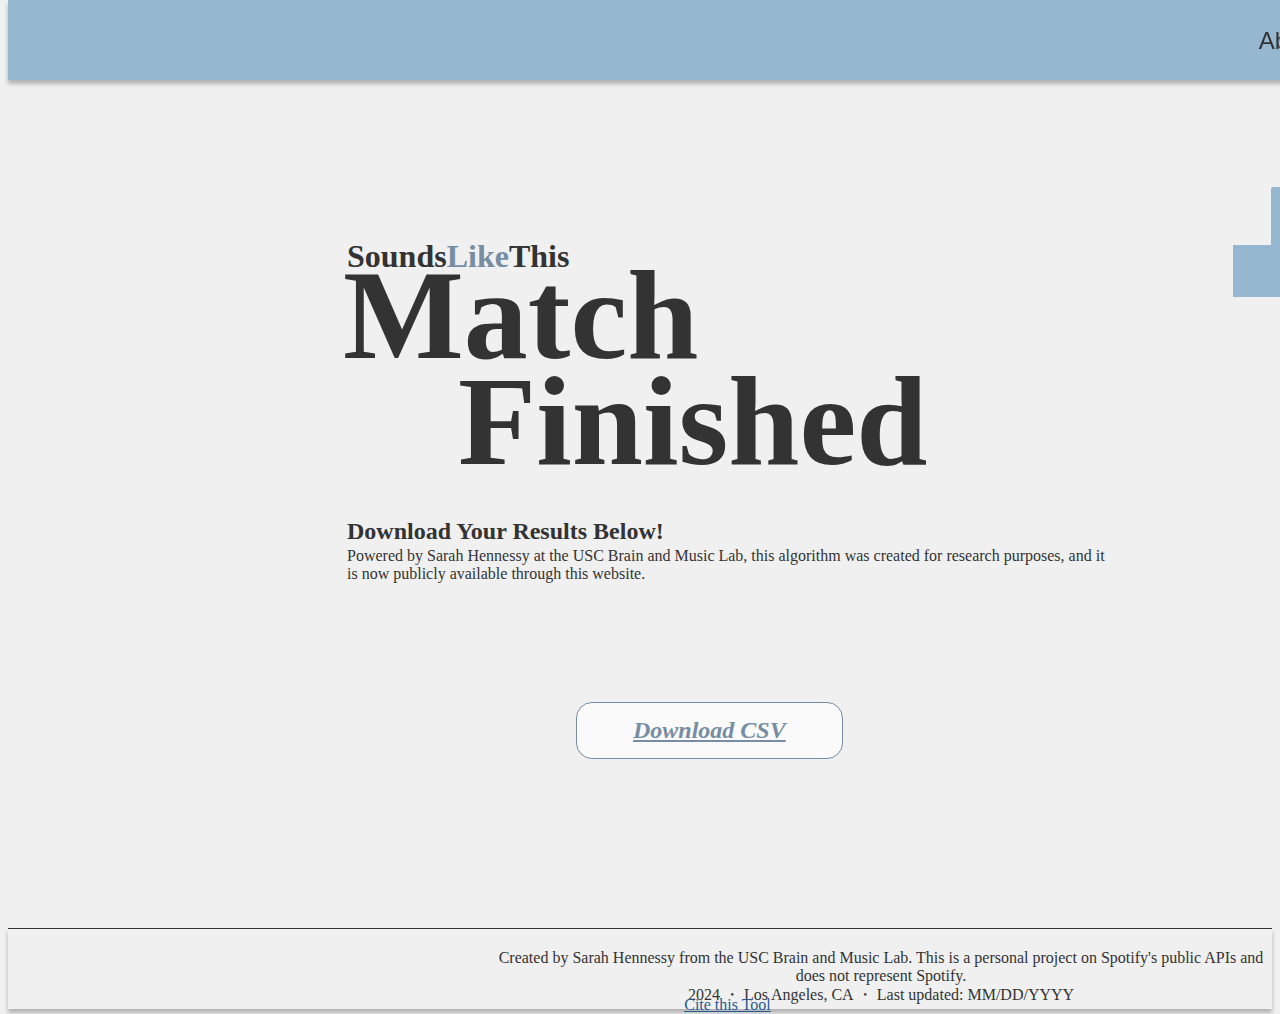
<file: frontend/exit.html>
<!DOCTYPE html>
<html lang="en">
<head>
    <meta charset="UTF-8">
    <meta name="viewport" content="width=device-width, initial-scale=1.0">
    <title>Welcome</title>
    <link rel="stylesheet" href="styles.css">
</head>
<body>
    <div class="Header" >
        <div class="MusicMusicListFilled" style="width: 40px; height: 40px; position: relative; flex-direction: column; justify-content: flex-start; align-items: flex-start; display: flex">
            
            <img src="music-dropdown.png" alt="dropdown" id="home" style="width: 29.17px; height: 25.83px; background: #33333300; cursor: pointer;"></img>
        </div>
        
        <button class="AboutButton" id="about">
            <div class="About"">About</div>
        </button>
    </div>
    <div class="Home" style="width: 100%; height: 100%; position: relative; background: #FAFAFA">
        
        <div class="Music" style="width: 475px; height: 123px; left: 335px; top: 234px; position: absolute; color: #333333; font-size: 128px; font-family: Arial Black; font-weight: 900; word-wrap: break-word">Match</div>
        <div class="Research" style="width: 680px; height: 123px; left: 450px; top: 340px; position: absolute; color: #333333; font-size: 128px; font-family: Arial Black; font-weight: 900; word-wrap: break-word">Finished</div>
        <div style="width: 96px; height: 115px; left: 778px; top: 251px; position: absolute; color: #768DA3; font-size: 96px; font-family: Arial Black; font-weight: 900; word-wrap: break-word"> </div>
        <div class="MusicNote" style="width: 146px; height: 130px; left: 1225px; top: 159px; position: absolute">
            <div class="Oval" style="width: 52px; height: 52px; left: 68px; top: 58px; position: absolute; background: #265a91"></div>
            <div class="Rectangle" style="width: 14px; height: 61px; left: 106px; top: 20px; position: absolute; background: #265a91"></div>
            <div class="Rectangle" style="width: 40px; height: 21px; left: 106px; top: 0px; position: absolute; background: #265a91; border-radius: 2px"></div>
            <div class="MusicNote" style="width: 78px; height: 110px; left: 0px; top: 20px; position: absolute">
                <div class="Oval" style="width: 52px; height: 52px; left: 0px; top: 58px; position: absolute; background: #95B7D0"></div>
                <div class="Rectangle" style="width: 14px; height: 61px; left: 38px; top: 20px; position: absolute; background: #95B7D0"></div>
                <div class="Rectangle" style="width: 40px; height: 21px; left: 38px; top: 0px; position: absolute; background: #95B7D0; border-radius: 2px"></div>
            </div>
        </div>
        <div class="PoweredBySarahHennessyAtTheUscBrainAndMusicLabThisAlgorithmWasCreatedForResearchPurposesAndItIsNowPubliclyAvailableThroughThisWebsiteEdit12MoreSentences" style="width: 766px; height: 108px; left: 339px; top: 539px; position: absolute; color: #333333; font-size: 16px; font-family: Inter; font-weight: 400; word-wrap: break-word">Powered by Sarah Hennessy at the USC Brain and Music Lab, this algorithm was created for research purposes, and it is now publicly available through this website.</div>
        <button id="enterApp" class="ButtonMatchsongs" style="padding-left: 56px; padding-right: 56px; padding-top: 14px; padding-bottom: 14px; left: 568px; top: 694px; position: absolute; background: #FAFAFA; border-radius: 16px; overflow: hidden; border: 1px #768DA3 solid; justify-content: center; align-items: center; gap: 10px; display: inline-flex">
            <a href="/end-download/csv" class="btn btn-primary" style="text-align: center; color: #768DA3; font-size: 24px; font-family: Inter; font-style: italic; font-weight: 700; word-wrap: break-word">Download CSV</a>
        </button>
        
        <div style="width: 285px; height: 28px; left: 339px; top: 230px; position: absolute"><span style="color: #333333; font-size: 32px; font-family: Arial Black; font-weight: 700; word-wrap: break-word">Sounds</span><span style="color: #768DA3; font-size: 32px; font-family: Arial Black; font-weight: 700; word-wrap: break-word">Like</span><span style="color: #333333; font-size: 32px; font-family: Arial Black; font-weight: 700; word-wrap: break-word">This</span></div>
        <div class="AMusicMatchingToolForResearchers" style="left: 339px; top: 510px; position: absolute; color: #333333; font-size: 24px; font-family: Inter; font-weight: 700; word-wrap: break-word">Download Your Results Below!</div>
        <div class="Footer">
            <div class="CreatedBySarahHennessyFromTheUscBrainAndMusicLab2024LosAngelesCaLastUpdatedMmDdYyyy" style="left: 482px; top: 20px; position: absolute; text-align: center; color: #333333; font-size: 16px; font-family: Inter; font-weight: 400; word-wrap: break-word">Created by Sarah Hennessy from the USC Brain and Music Lab. This is a personal project on Spotify's public APIs and does not represent Spotify.<br/>2024 ・ Los Angeles, CA ・ Last updated: MM/DD/YYYY</div>
            <div class="CiteThisTool" style="width: 99px; height: 19px; left: 670px; top: 66px; position: absolute; justify-content: center; align-items: center; display: inline-flex" onclick="showCitation()">
                <div class="CiteThisTool" style="text-align: center; color: #265a91; font-size: 16px; font-family: Inter; font-weight: 400; text-decoration: underline; word-wrap: break-word">Cite this Tool</div>
            </div>
            <div id="citationBox" style="display: none; position: fixed; top: 50%; left: 50%; transform: translate(-50%, -50%); width: 400px; padding: 20px; background-color: white; box-shadow: 0px 4px 4px rgba(0, 0, 0, 0.25); border: 1px solid #333333; z-index: 1000;">
                <p style="color: #333333; font-size: 16px; font-family: Arial, Helvetica, sans-serif; font-weight: 400; text-align: center; word-wrap: break-word;">
                    Hennessy, S., & Greer, T. (2024). SoundsLikeThis: A music matching tool for researchers and music-lovers [Computer software]. University of Southern California. SoundsLikeThis.us
                </p>
                <button onclick="hideCitation()" style="display: block; margin: 20px auto 0; padding: 10px 20px; font-size: 16px; background-color: #265a91; color: white; border: none; cursor: pointer;">Close</button>
            </div>
        </div>
    </div>

</body>

</body>
<script>
     function showCitation() {
        document.getElementById('citationBox').style.display = 'block';
    }
    function hideCitation() {
        document.getElementById('citationBox').style.display = 'none';
    }
</script>
<script src="about.js"></script>

</html>
</file>
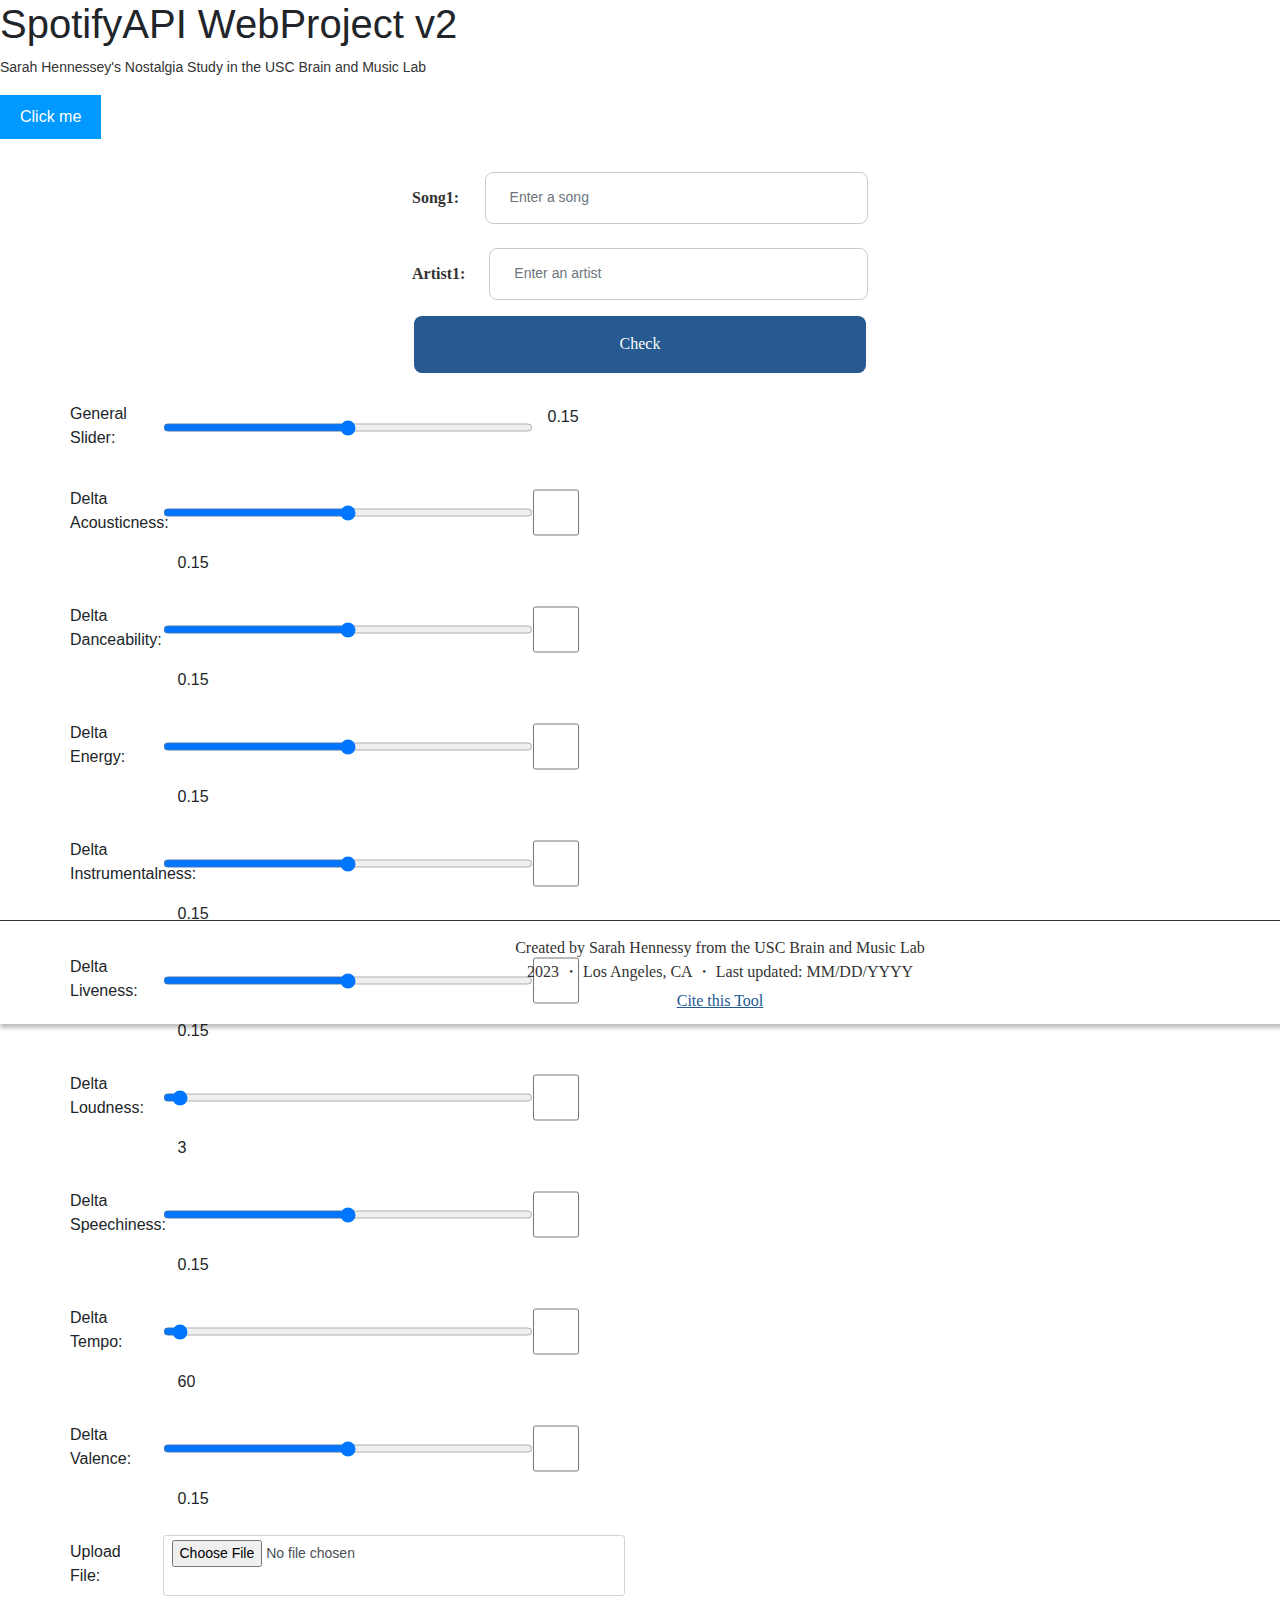
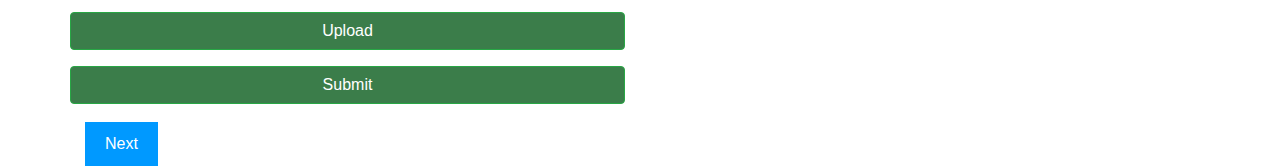
<file: frontend/index_backup.html>
<!DOCTYPE html>
<html>
<head>
    <meta charset="UTF-8">
    <meta name="viewport" content="width=device-width, initial-scale=1.0">
    <title>SpotifyAPI WebProject v2</title>
    <link rel="stylesheet" type="text/css" href="styles.css">
    <link rel="stylesheet" href="https://maxcdn.bootstrapcdn.com/bootstrap/4.0.0/css/bootstrap.min.css" integrity="sha384-Gn5384xqQ1aoWXA+058RXPxPg6fy4IWvTNh0E263XmFcJlSAwiGgFAW/dAiS6JXm" crossorigin="anonymous">
</head>
<body>
    
    <h1>SpotifyAPI WebProject v2</h1>
    <p>Sarah Hennessey's Nostalgia Study in the USC Brain and Music Lab</p>
    <button id="myButton">Click me</button>

    <div class="container">
        <form action="">
            <input type="hidden" id="hidden_token">

            <!-- Page Number -->
            <div class="col-sm-6" id="page-number">

            </div>

          
            <!-- Song & Artist Input -->
            <div style="width: 100%; padding: 24px; flex-direction: column; justify-content: flex-start; align-items: center; gap: 8px; display: inline-flex">
                <!-- Song Input -->
                <div style="width: 456px; padding-top: 8px; padding-bottom: 8px; justify-content: center; align-items: center; gap: 24px; display: inline-flex">
                    <div style="width: 64px; height: 24px; color: #333333; font-size: 16px; font-family: Inter; font-weight: 700; word-wrap: break-word">Song1:</div>
                    <div style="padding-top: 10px; padding-bottom: 11px; padding-left: 16px; padding-right: 216px; border-radius: 8px; overflow: hidden; border: 1px #CACACA solid; justify-content: flex-start; align-items: center; display: flex">
                        <input type="text" id="input_song" class="form-control form-control-sm" style="flex: 1; border: none; outline: none;" placeholder="Enter a song">
                    </div>
                </div>
                <!-- Artist Input -->
                <div style="width: 456px; padding-top: 8px; padding-bottom: 8px; justify-content: center; align-items: center; gap: 24px; display: inline-flex">
                    <div style="width: 64px; height: 24px; color: #333333; font-size: 16px; font-family: Inter; font-weight: 700; word-wrap: break-word">Artist1:</div>
                    <div style="padding-top: 10px; padding-bottom: 11px; padding-left: 16px; padding-right: 214px; border-radius: 8px; overflow: hidden; border: 1px #CACACA solid; justify-content: flex-start; align-items: center; display: flex">
                        <input type="text" id="input_artist" class="form-control form-control-sm" style="flex: 1; border: none; outline: none;" placeholder="Enter an artist">
                    </div>
                </div>
                <!-- Check Button -->
                <div style="width: 452px; padding-top: 10px; padding-bottom: 11px; background: #265a91; border-radius: 8px; overflow: hidden; justify-content: center; align-items: center; display: inline-flex">
                    <button type="check" id="btn_check1" class="btn" style="flex: 1; border: none; outline: none; background: none; color: #FAFAFA; font-size: 16px; font-family: Inter; font-weight: 400;">Check</button>
                </div>
            </div>




            <!-- Delta Inputs -->
            <!-- Delta GENERAL -->
            <div class="col-sm-6 form-group row mt-10 px-0">
                <label for="general_slider" class="form-label col-sm-2">General Slider:</label>
                <input type="range" step="0.01" id="general_slider" class="form-control form-control-sm col-sm-8" min="0.1" max="0.2" oninput="updateAllSliders(this.value)">
                <output id="generalSliderOutput" class="col-sm-2 mt-2">0.15</output>
            </div>

            <!-- Delta Acousticness -->
            <div class="col-sm-6 form-group row mt-4 px-0">
                <label for="delta_acousticness" class="form-label col-sm-2">Delta Acousticness:</label>
                <input type="range" step="0.01" id="delta_acousticness" class="form-control form-control-sm col-sm-8 sync-slider" placeholder="Enter a decimal number" min="0.1" max="0.2" oninput="document.getElementById('deltaAcousticnessOutput').value = delta_acousticness.value">
                <input type="checkbox" id="use_acousticness" class="col-sm-1" />
                <output id="deltaAcousticnessOutput" class="col-sm-2 offset-sm-2 mt-2">0.15</output>
            </div>

            <!-- Delta Danceability -->
            <div class="col-sm-6 form-group row mt-4 px-0">
                <label for="delta_danceability" class="form-label col-sm-2">Delta Danceability:</label>
                <input type="range" step="0.01" id="delta_danceability" class="form-control form-control-sm col-sm-8 sync-slider" placeholder="Enter a decimal number" min="0.1" max="0.2" oninput="document.getElementById('deltaDanceabilityOutput').value = delta_danceability.value">
                <input type="checkbox" id="use_danceability" class="col-sm-1" />
                <output id="deltaDanceabilityOutput" class="col-sm-2 offset-sm-2 mt-2">0.15</output>
            </div>

            <div class="col-sm-6 form-group row mt-4 px-0">
                <label for="delta_energy" class="form-label col-sm-2">Delta Energy:</label>
                <input type="range" step="0.01" id="delta_energy" class="form-control form-control-sm col-sm-8 sync-slider" placeholder="Enter a decimal number" min="0.1" max="0.2" oninput="document.getElementById('deltaEnergyOutput').value = delta_energy.value">
                <input type="checkbox" id="use_energy" class="col-sm-1" />
                <output id="deltaEnergyOutput" class="col-sm-2 offset-sm-2 mt-2">0.15</output>
            </div>

            <!-- Delta Instrumentalness -->
            <div class="col-sm-6 form-group row mt-4 px-0">
                <label for="delta_instrumentalness" class="form-label col-sm-2">Delta Instrumentalness:</label>
                <input type="range" step="0.01" id="delta_instrumentalness" class="form-control form-control-sm col-sm-8 sync-slider" placeholder="Enter a decimal number" min="0.1" max="0.2" oninput="document.getElementById('deltaInstrumentalnessOutput').value = delta_instrumentalness.value">
                <input type="checkbox" id="use_instrumentalness" class="col-sm-1" />
                <output id="deltaInstrumentalnessOutput" class="col-sm-2 offset-sm-2 mt-2">0.15</output>
            </div>

            <!-- Delta Liveness -->
            <div class="col-sm-6 form-group row mt-4 px-0">
                <label for="delta_liveness" class="form-label col-sm-2">Delta Liveness:</label>
                <input type="range" step="0.01" id="delta_liveness" class="form-control form-control-sm col-sm-8 sync-slider" placeholder="Enter a decimal number" min="0.1" max="0.2" oninput="document.getElementById('deltaLivenessOutput').value = delta_liveness.value">
                <input type="checkbox" id="use_liveness" class="col-sm-1" />
                <output id="deltaLivenessOutput" class="col-sm-2 offset-sm-2 mt-2">0.15</output>
            </div>

            <!-- Delta Loudness -->
            <div class="col-sm-6 form-group row mt-4 px-0">
                <label for="delta_loudness" class="form-label col-sm-2">Delta Loudness:</label>
                <input type="range" step="2" id="delta_loudness" class="form-control form-control-sm col-sm-8 sync-slider" placeholder="Enter a decimal number" min="0" max="10" oninput="document.getElementById('deltaLoudnessOutput').value = delta_loudness.value">
                <input type="checkbox" id="use_loudness" class="col-sm-1" />
                <output id="deltaLoudnessOutput" class="col-sm-2 offset-sm-2 mt-2">3</output>
            </div>

            <!-- Delta Speechiness -->
            <div class="col-sm-6 form-group row mt-4 px-0">
                <label for="delta_speechiness" class="form-label col-sm-2">Delta Speechiness:</label>
                <input type="range" step="0.01" id="delta_speechiness" class="form-control form-control-sm col-sm-8 sync-slider" placeholder="Enter a decimal number" min="0.1" max="0.2" oninput="document.getElementById('deltaSpeechinessOutput').value = delta_speechiness.value">
                <input type="checkbox" id="use_speechiness" class="col-sm-1" />
                <output id="deltaSpeechinessOutput" class="col-sm-2 offset-sm-2 mt-2">0.15</output>
            </div>

            <!-- Delta Tempo -->
            <div class="col-sm-6 form-group row mt-4 px-0">
                <label for="delta_tempo" class="form-label col-sm-2">Delta Tempo:</label>
                <input type="range" step="1" id="delta_tempo" class="form-control form-control-sm col-sm-8 sync-slider" placeholder="Enter a decimal number" min="0" max="100" oninput="document.getElementById('deltaTempoOutput').value = delta_tempo.value">
                <input type="checkbox" id="use_tempo" class="col-sm-1" />
                <output id="deltaTempoOutput" class="col-sm-2 offset-sm-2 mt-2">60</output>
            </div>

            <!-- Delta Valence -->
            <div class="col-sm-6 form-group row mt-4 px-0">
                <label for="delta_valence" class="form-label col-sm-2">Delta Valence:</label>
                <input type="range" step="0.01" id="delta_valence" class="form-control form-control-sm col-sm-8 sync-slider" placeholder="Enter a decimal number" min="0.1" max="0.2" oninput="document.getElementById('deltaValenceOutput').value = delta_valence.value">
                <input type="checkbox" id="use_valence" class="col-sm-1" />
                <output id="deltaValenceOutput" class="col-sm-2 offset-sm-2 mt-2">0.15</output>
            </div>
            

            <div class="col-sm-6 form-group row mt-4 px-0">
                <label for="fileInput" class="form-label col-sm-2">Upload File:</label>
                <input type="file" id="input_file" class="form-control form-control-sm col-sm-10" accept=".csv, application/vnd.openxmlformats-officedocument.spreadsheetml.sheet, application/vnd.ms-excel">
            </div>

            <div class="col-sm-6 row form-group px-0">
                <button type="submit" id="upload_check" class="btn btn-success col-sm-12">Upload</button>
            </div>

            
            <div class="col-sm-6 row form-group px-0">
                <button type="submit" id="btn_submit" class="btn btn-success col-sm-12">Submit</button>
            </div>
        </form>
        <div class = "col-sm-6 px-0", id="rec-download">

        </div>
        <div class="row">
            <div class="col-sm-6 px-0">
                <div class="list-group rec-list">
                    
                </div>                                             
            </div>


            <div class="offset-md-1 col-sm-4" id="rec-detail">

            </div>
        </div>
        
        <div class="col-sm-6 px-0", id="all-clear">
            <button id="btn_clear">Next</button>
        </div>

        <div class="Footer" style="width: 1440px; height: 104px; padding-top: 20px; padding-bottom: 19px; padding-left: 482px; padding-right: 482px; box-shadow: 0px 4px 4px rgba(0, 0, 0, 0.25); border-top: 1px #333333 solid; flex-direction: column; justify-content: center; align-items: center; gap: 8px; display: inline-flex">
            <div class="CreatedBySarahHennessyFromTheUscBrainAndMusicLab2023LosAngelesCaLastUpdatedMmDdYyyy" style="text-align: center; color: #333333; font-size: 16px; font-family: Inter; font-weight: 400; word-wrap: break-word">Created by Sarah Hennessy from the USC Brain and Music Lab<br/>2023 ・ Los Angeles, CA ・ Last updated: MM/DD/YYYY</div>
            <div class="CiteThisTool" style="width: 99px; height: 19px; justify-content: center; align-items: center; display: inline-flex">
              <div class="CiteThisTool" style="text-align: center; color: #265a91; font-size: 16px; font-family: Inter; font-weight: 400; text-decoration: underline; word-wrap: break-word">Cite this Tool</div>
            </div>
        </div>

    </div>

    <script src="https://code.jquery.com/jquery-3.7.0.slim.min.js" integrity="sha256-tG5mcZUtJsZvyKAxYLVXrmjKBVLd6VpVccqz/r4ypFE=" crossorigin="anonymous"></script>
    <script src="https://cdnjs.cloudflare.com/ajax/libs/popper.js/2.9.2/umd/popper.min.js" integrity="sha512-2rNj2KJ+D8s1ceNasTIex6z4HWyOnEYLVC3FigGOmyQCZc2eBXKgOxQmo3oKLHyfcj53uz4QMsRCWNbLd32Q1g==" crossorigin="anonymous" referrerpolicy="no-referrer"></script>
    <script src="https://cdn.jsdelivr.net/npm/bootstrap@5.2.3/dist/js/bootstrap.min.js" integrity="sha384-cuYeSxntonz0PPNlHhBs68uyIAVpIIOZZ5JqeqvYYIcEL727kskC66kF92t6Xl2V" crossorigin="anonymous"></script>
    <script src="main.js"></script>
    <script>
        function updateAllSliders(value) {
            // Update the output for the general slider
            document.getElementById('generalSliderOutput').value = value;

            // Update each individual slider
            let sliders = document.querySelectorAll('.sync-slider');
            sliders.forEach(slider => {
                slider.value = value;

                // Update the corresponding output for each slider
                let outputId = slider.getAttribute('data-output');
                if (outputId) {
                    document.getElementById(outputId).value = value;
                }
            });
        }
        
        window.onload = function() {
            let initialValue = 0.15; // Default value
            document.getElementById('general_slider').value = initialValue;
            updateAllSliders(initialValue);
        };
    </script>
</body>
</html>
</file>
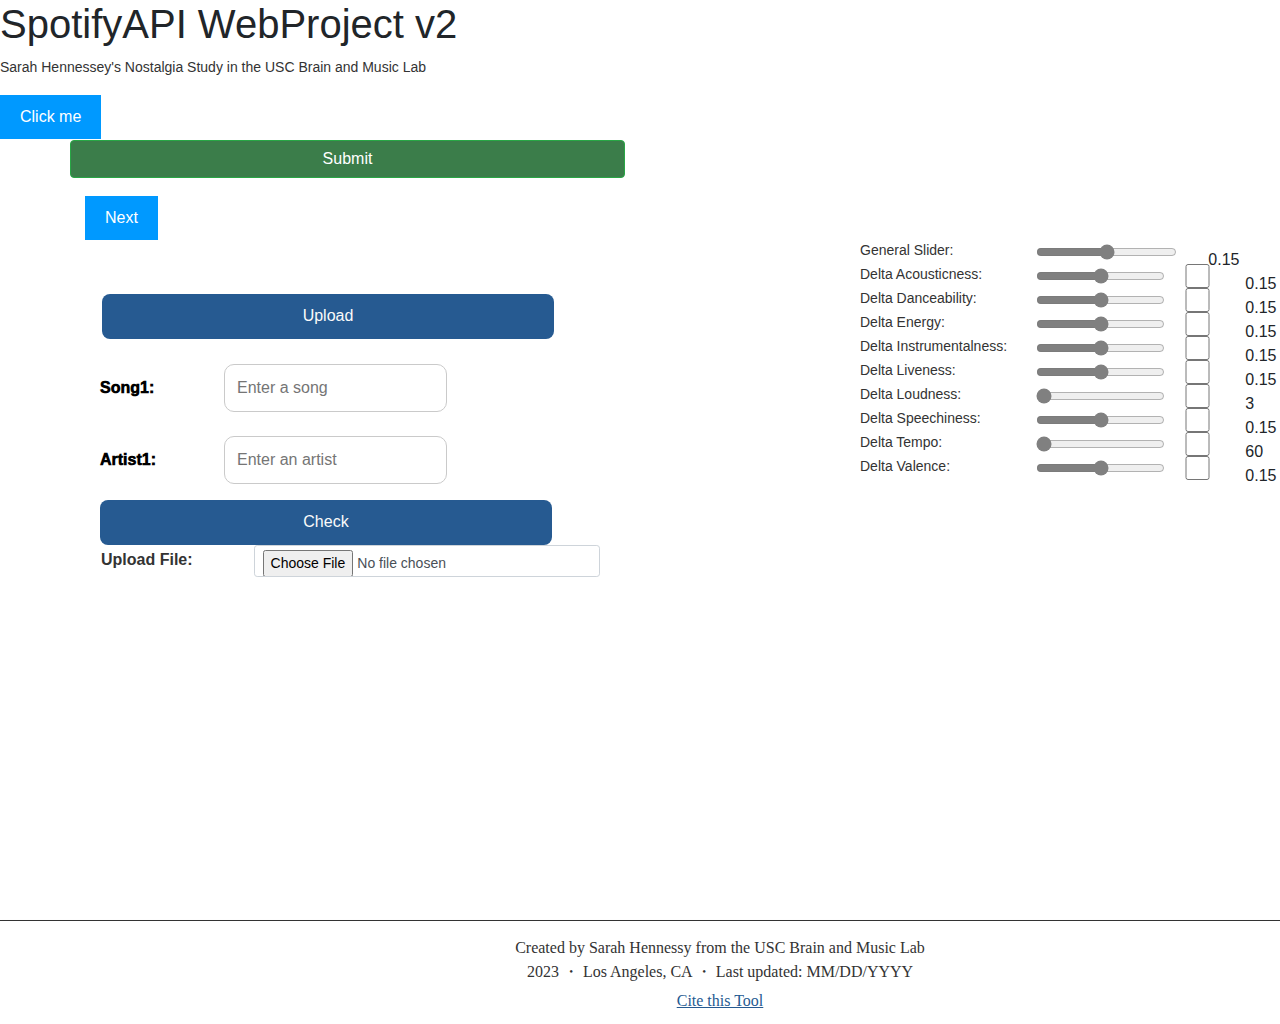
<file: frontend/index_backup2.html>
<!DOCTYPE html>
<html>
<head>
    <meta charset="UTF-8">
    <meta name="viewport" content="width=device-width, initial-scale=1.0">
    <title>SpotifyAPI WebProject v2</title>
    <link rel="stylesheet" type="text/css" href="styles.css">
    <link rel="stylesheet" href="https://maxcdn.bootstrapcdn.com/bootstrap/4.0.0/css/bootstrap.min.css" integrity="sha384-Gn5384xqQ1aoWXA+058RXPxPg6fy4IWvTNh0E263XmFcJlSAwiGgFAW/dAiS6JXm" crossorigin="anonymous">
</head>
<body>
    
    <h1>SpotifyAPI WebProject v2</h1>
    <p>Sarah Hennessey's Nostalgia Study in the USC Brain and Music Lab</p>
    <button id="myButton">Click me</button>

    <div class="container">
        <form action="">
            <input type="hidden" id="hidden_token">

            <!-- Page Number -->
            <div class="col-sm-6" id="page-number">

            </div>

            
            <div class="input-container">
                
                <!-- Song & Artist Input -->
                <div class="songArtistInput">
                    <!-- Song Input -->
                    <div class="songInput">
                        <div class="inputLabel">Song1:</div>
                        <div class="inputBox">
                            <input type="text" id="input_song" class="inputText" placeholder="Enter a song">
                        </div>
                    </div>
                    <!-- Artist Input -->
                    <div class="artistInput">
                        <div class="inputLabel">Artist1:</div>
                        <div class="inputBox">
                            <input type="text" id="input_artist" class="inputText" placeholder="Enter an artist">
                        </div>
                    </div>
                    <!-- Check Button -->
                    <button id="btn_check1" class="button">Check</button>
                </div>

                <div class="upload" id="upload">
                    <div class="upload-item">
                        <label for="fileInput" class="upload-label">Upload File:</label>
                        <input type="file" id="input_file" class="form-control form-control-sm upload-file" accept=".csv, application/vnd.openxmlformats-officedocument.spreadsheetml.sheet, application/vnd.ms-excel">
                    </div>
            
                    <button type="submit" id="upload_check" class="button">Upload</button> <!-- class="btn btn-success"-->

                </div>

                <div id="confirm">

                </div>


                <!-- Delta Inputs -->
                <!-- Delta GENERAL -->
                <div class="delta-input">
                    <div class="deltaItem">
                        <label for="general_slider" class="deltaLabel">General Slider:</label>
                        <input type="range" step="0.01" id="general_slider" class="slider-color" min="0.1" max="0.2" oninput="updateAllSliders(this.value)">
                        <output id="generalSliderOutput" class="col-sm-2 mt-2">0.15</output>
                    </div>
        
                    <!-- Delta Acousticness (uneven caused by checkmark)-->
                    <div class="deltaItem">
                        <label for="delta_acousticness" class="deltaLabel">Delta Acousticness:</label>
                        <input type="range" step="0.01" id="delta_acousticness" class="slider-color sync-slider" placeholder="Enter a decimal number" min="0.1" max="0.2" oninput="document.getElementById('deltaAcousticnessOutput').value = delta_acousticness.value">
                        <input type="checkbox" id="use_acousticness" class="col-sm-1" />
                        <output id="deltaAcousticnessOutput" class="col-sm-2 mt-2">0.15</output>
                    </div>
        
                    <!-- Delta Danceability -->
                    <div class="deltaItem">
                        <label for="delta_danceability" class="deltaLabel">Delta Danceability:</label>
                        <input type="range" step="0.01" id="delta_danceability" class="slider-color sync-slider" placeholder="Enter a decimal number" min="0.1" max="0.2" oninput="document.getElementById('deltaDanceabilityOutput').value = delta_danceability.value">
                        <input type="checkbox" id="use_danceability" class="col-sm-1" />
                        <output id="deltaDanceabilityOutput" class="col-sm-2 mt-2">0.15</output>
                    </div>
        
                    <!-- Delta Energy -->
                    <div class="deltaItem">
                        <label for="delta_energy" class="deltaLabel">Delta Energy:</label>
                        <input type="range" step="0.01" id="delta_energy"  class="slider-color sync-slider" placeholder="Enter a decimal number" min="0.1" max="0.2" oninput="document.getElementById('deltaEnergyOutput').value = delta_energy.value">
                        <input type="checkbox" id="use_energy" class="col-sm-1" />
                        <output id="deltaEnergyOutput" class="col-sm-2 mt-2">0.15</output>
                    </div>
        
                    <!-- Delta Instrumentalness -->
                    <div class="deltaItem">
                        <label for="delta_instrumentalness" class="deltaLabel">Delta Instrumentalness:</label>
                        <input type="range" step="0.01" id="delta_instrumentalness" class="slider-color  sync-slider" placeholder="Enter a decimal number" min="0.1" max="0.2" oninput="document.getElementById('deltaInstrumentalnessOutput').value = delta_instrumentalness.value">
                        <input type="checkbox" id="use_instrumentalness" class="col-sm-1" />
                        <output id="deltaInstrumentalnessOutput" class="col-sm-2  mt-2">0.15</output>
                    </div>
        
                    <!-- Delta Liveness -->
                    <div class="deltaItem">
                        <label for="delta_liveness" class="deltaLabel">Delta Liveness:</label>
                        <input type="range" step="0.01" id="delta_liveness" class="slider-color  sync-slider" placeholder="Enter a decimal number" min="0.1" max="0.2" oninput="document.getElementById('deltaLivenessOutput').value = delta_liveness.value">
                        <input type="checkbox" id="use_liveness" class="col-sm-1" />
                        <output id="deltaLivenessOutput" class="col-sm-2 mt-2">0.15</output>
                    </div>
        
                    <!-- Delta Loudness -->
                    <div class="deltaItem">
                        <label for="delta_loudness" class="deltaLabel">Delta Loudness:</label>
                        <input type="range" step="2" id="delta_loudness" class="slider-color sync-slider" placeholder="Enter a decimal number" min="0" max="10" oninput="document.getElementById('deltaLoudnessOutput').value = delta_loudness.value">
                        <input type="checkbox" id="use_loudness" class="col-sm-1" />
                        <output id="deltaLoudnessOutput" class="col-sm-2  mt-2">3</output>
                    </div>
        
                    <!-- Delta Speechiness -->
                    <div class="deltaItem">
                        <label for="delta_speechiness" class="deltaLabel">Delta Speechiness:</label>
                        <input type="range" step="0.01" id="delta_speechiness" class="slider-color sync-slider" placeholder="Enter a decimal number" min="0.1" max="0.2" oninput="document.getElementById('deltaSpeechinessOutput').value = delta_speechiness.value">
                        <input type="checkbox" id="use_speechiness" class="col-sm-1" />
                        <output id="deltaSpeechinessOutput" class="col-sm-2 mt-2">0.15</output>
                    </div>
        
                    <!-- Delta Tempo -->
                    <div class="deltaItem">
                        <label for="delta_tempo" class="deltaLabel">Delta Tempo:</label>
                        <input type="range" step="1" id="delta_tempo"  class="slider-color sync-slider" placeholder="Enter a decimal number" min="0" max="100" oninput="document.getElementById('deltaTempoOutput').value = delta_tempo.value">
                        <input type="checkbox" id="use_tempo" class="col-sm-1" />
                        <output id="deltaTempoOutput" class="col-sm-2  mt-2">60</output>
                    </div>
        
                    <!-- Delta Valence -->
                    <div class="deltaItem">
                        <label for="delta_valence" class="deltaLabel">Delta Valence:</label>
                        <input type="range" step="0.01" id="delta_valence"  class="slider-color  sync-slider" placeholder="Enter a decimal number" min="0.1" max="0.2" oninput="document.getElementById('deltaValenceOutput').value = delta_valence.value">
                        <input type="checkbox" id="use_valence" class="col-sm-1" />
                        <output id="deltaValenceOutput" class="col-sm-2 mt-2">0.15</output>
                    </div>

                </div>

            </div>
            
            

            
            <div class="col-sm-6 row form-group px-0">
                <button type="submit" id="btn_submit" class="btn btn-success col-sm-12">Submit</button>
            </div>
        </form>
        <div class = "col-sm-6 px-0", id="rec-download">

        </div>
        <div class="row">
            <div class="col-sm-6 px-0">
                <div class="list-group rec-list">
                    
                </div>                                             
            </div>


            <div class="offset-md-1 col-sm-4" id="rec-detail">

            </div>
        </div>
        
        <div class="col-sm-6 px-0", id="all-clear">
            <button id="btn_clear">Next</button>
        </div>

        <div class="Footer" style="width: 1440px; height: 104px; padding-top: 20px; padding-bottom: 19px; padding-left: 482px; padding-right: 482px; box-shadow: 0px 4px 4px rgba(0, 0, 0, 0.25); border-top: 1px #333333 solid; flex-direction: column; justify-content: center; align-items: center; gap: 8px; display: inline-flex">
            <div class="CreatedBySarahHennessyFromTheUscBrainAndMusicLab2023LosAngelesCaLastUpdatedMmDdYyyy" style="text-align: center; color: #333333; font-size: 16px; font-family: Inter; font-weight: 400; word-wrap: break-word">Created by Sarah Hennessy from the USC Brain and Music Lab<br/>2023 ・ Los Angeles, CA ・ Last updated: MM/DD/YYYY</div>
            <div class="CiteThisTool" style="width: 99px; height: 19px; justify-content: center; align-items: center; display: inline-flex">
              <div class="CiteThisTool" style="text-align: center; color: #265a91; font-size: 16px; font-family: Inter; font-weight: 400; text-decoration: underline; word-wrap: break-word">Cite this Tool</div>
            </div>
        </div>

    </div>

    <script src="https://code.jquery.com/jquery-3.7.0.slim.min.js" integrity="sha256-tG5mcZUtJsZvyKAxYLVXrmjKBVLd6VpVccqz/r4ypFE=" crossorigin="anonymous"></script>
    <script src="https://cdnjs.cloudflare.com/ajax/libs/popper.js/2.9.2/umd/popper.min.js" integrity="sha512-2rNj2KJ+D8s1ceNasTIex6z4HWyOnEYLVC3FigGOmyQCZc2eBXKgOxQmo3oKLHyfcj53uz4QMsRCWNbLd32Q1g==" crossorigin="anonymous" referrerpolicy="no-referrer"></script>
    <script src="https://cdn.jsdelivr.net/npm/bootstrap@5.2.3/dist/js/bootstrap.min.js" integrity="sha384-cuYeSxntonz0PPNlHhBs68uyIAVpIIOZZ5JqeqvYYIcEL727kskC66kF92t6Xl2V" crossorigin="anonymous"></script>
    <script src="main.js"></script>
    <script>
        function updateAllSliders(value) {
            // Update the output for the general slider
            document.getElementById('generalSliderOutput').value = value;

            // Update each individual slider
            let sliders = document.querySelectorAll('.sync-slider');
            sliders.forEach(slider => {
                slider.value = value;

                // Update the corresponding output for each slider
                let outputId = slider.getAttribute('data-output');
                if (outputId) {
                    document.getElementById(outputId).value = value;
                }
            });
        }
        
        window.onload = function() {
            let initialValue = 0.15; // Default value
            document.getElementById('general_slider').value = initialValue;
            updateAllSliders(initialValue);
        };
    </script>
</body>
</html>
</file>
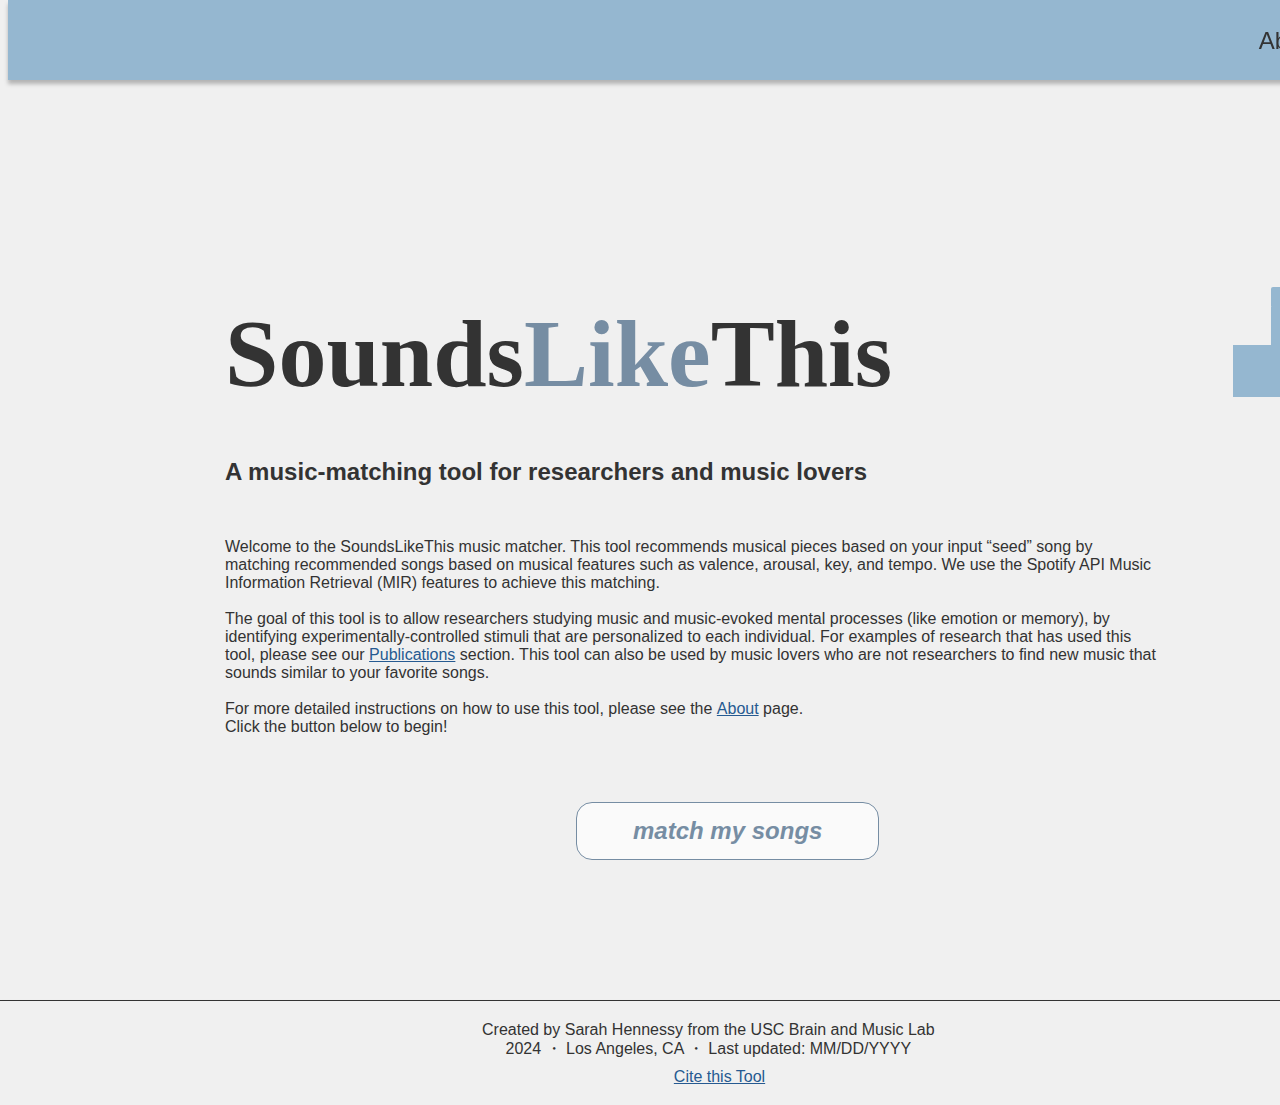
<file: frontend/landing.html>
<!DOCTYPE html>
<html lang="en">
<head>
    <meta charset="UTF-8">
    <meta name="viewport" content="width=device-width, initial-scale=1.0">
    <title>Welcome</title>
    <link rel="stylesheet" href="styles.css">
</head>
<body>
    


    <!-- Login 
    <div class="col-sm-6 row form-group px-0">
        <button type="check" id="btn_login" class="btn btn-success col-sm-12">Login</button>
    </div>
    -->
    <div class="Header" >
        <div class="MusicMusicListFilled" style="width: 40px; height: 40px; position: relative; flex-direction: column; justify-content: flex-start; align-items: flex-start; display: flex">
            
            <img src="music-dropdown.png" alt="dropdown" id="home" style="width: 29.17px; height: 25.83px; background: #33333300; cursor: pointer;"></img>
        </div>
        
        <button class="AboutButton" id="about">
            <div class="About"">About</div>
        </button>
    </div>
    <div class="Main">
        
        <div style="width: 872px; height: 123px; left: 217px; top: 190px; position: absolute"><span style="color: #333333; font-size: 96px; font-family: Arial Black; font-weight: 900; word-wrap: break-word">Sounds</span><span style="color: #768DA3; font-size: 96px; font-family: Arial Black; font-weight: 900; word-wrap: break-word">Like</span><span style="color: #333333; font-size: 96px; font-family: Arial Black; font-weight: 900; word-wrap: break-word">This</span></div>
        <div style="width: 146px; height: 130px; left: 1225px; top: 159px; position: absolute">
        <div style="width: 52px; height: 52px; left: 68px; top: 58px; position: absolute; background: #265a91"></div>
        <div style="width: 14px; height: 61px; left: 106px; top: 20px; position: absolute; background: #265a91"></div>
        <div style="width: 40px; height: 21px; left: 106px; top: 0px; position: absolute; background: #265a91; border-radius: 2px"></div>
        <div style="width: 78px; height: 110px; left: 0px; top: 20px; position: absolute">
        <div style="width: 52px; height: 52px; left: 0px; top: 58px; position: absolute; background: #95B7D0"></div>
        <div style="width: 14px; height: 61px; left: 38px; top: 20px; position: absolute; background: #95B7D0"></div>
        <div style="width: 40px; height: 21px; left: 38px; top: 0px; position: absolute; background: #95B7D0; border-radius: 2px"></div>
        </div>
        </div>
        <div style="width: 934px; left: 217px; top: 430px; position: absolute"><span style="color: #333333; font-size: 16px; font-family: Arial, Helvetica, sans-serif
        ; font-weight: 400; word-wrap: break-word">Welcome to the SoundsLikeThis music matcher. This tool recommends musical pieces based on your input “seed” song by matching recommended songs based on musical features such as valence, arousal, key, and tempo. We use the Spotify API Music Information Retrieval (MIR) features to achieve this matching. <br/><br/>The goal of this tool is to allow researchers studying music and music-evoked mental processes (like emotion or memory), by identifying experimentally-controlled stimuli that are personalized to each individual. For examples of research that has used this tool, please see our </span><a href="about.html" style="color: #265a91; font-size: 16px; font-family: Arial, Helvetica, sans-serif; font-weight: 400; text-decoration: underline; word-wrap: break-word">Publications</a><span style="color: #333333; font-size: 16px; font-family: Arial; font-weight: 400; word-wrap: break-word"> section. This tool can also be used by music lovers who are not researchers to find new music that sounds similar to your favorite songs. <br/><br/>For more detailed instructions on how to use this tool, please see the </span><a href="about.html" style="color: #265a91; font-size: 16px; font-family: Arial, Helvetica, sans-serif; font-weight: 400; text-decoration: underline; word-wrap: break-word">About</a><span style="color: #333333; font-size: 16px; font-family: Arial, Helvetica, sans-serif; font-weight: 400; word-wrap: break-word"> page. <br/>Click the button below to begin!<br/></span></div>
        <div style="padding-left: 56px; padding-right: 56px; padding-top: 14px; padding-bottom: 14px; left: 567px; top: 774px; position: absolute; background: #fafafa00; border-radius: 16px; overflow: hidden; border: 0px #768DA3 solid; justify-content: center; align-items: center; gap: 10px; display: inline-flex">
        </div>
        <!--
        <label for="numPages">How many pages do you want to do?</label>
        <input type="number" id="numPages" name="numPages" min="1" placeholder="Enter a number">
        -->
        <button id="enterApp" class="ButtonMatchsongs" style="padding-left: 56px; padding-right: 56px; padding-top: 14px; padding-bottom: 14px; left: 568px; top: 694px; position: absolute; background: #FAFAFA; border-radius: 16px; overflow: hidden; border: 1px #768DA3 solid; justify-content: center; align-items: center; gap: 10px; display: inline-flex">
            <div class="MatchMySongs" style="text-align: center; color: #768DA3; font-size: 24px; font-family: Arial, Helvetica, sans-serif; font-style: italic; font-weight: 700; word-wrap: break-word">match my songs</div>
        </button>

        <div class="AMusicMatchingToolForResearchers" style="left: 217px; top: 350px; position: absolute; color: #333333; font-size: 24px; font-family: Arial, Helvetica, sans-serif; font-weight: 700; word-wrap: break-word">A music-matching tool for researchers and music lovers</div>
        
    </div>

    <div style="width: 1440px; height: 104px; left: 0px; top: 1000px; position: absolute; box-shadow: 0px 4px 4px rgba(0, 0, 0, 0.25); border-top: 1px #333333 solid">
        <div style="left: 482px; top: 20px; position: absolute; text-align: center; color: #333333; font-size: 16px; font-family: Arial, Helvetica, sans-serif; font-weight: 400; word-wrap: break-word">
            Created by Sarah Hennessy from the USC Brain and Music Lab<br/>2024 ・ Los Angeles, CA ・ Last updated: MM/DD/YYYY
        </div>
        <div style="width: 99px; height: 19px; left: 670px; top: 66px; position: absolute; justify-content: center; align-items: center; display: inline-flex; cursor: pointer;" onclick="showCitation()">
            <div style="text-align: center; color: #265a91; font-size: 16px; font-family: Arial, Helvetica, sans-serif; font-weight: 400; text-decoration: underline; word-wrap: break-word">Cite this Tool</div>
        </div>
    
    </div>

    <div id="citationBox" style="display: none; position: fixed; top: 50%; left: 50%; transform: translate(-50%, -50%); width: 400px; padding: 20px; background-color: white; box-shadow: 0px 4px 4px rgba(0, 0, 0, 0.25); border: 1px solid #333333; z-index: 1000;">
        <p style="color: #333333; font-size: 16px; font-family: Arial, Helvetica, sans-serif; font-weight: 400; text-align: center; word-wrap: break-word;">
            Hennessy, S., & Greer, T. (2024). SoundsLikeThis: A music matching tool for researchers and music-lovers [Computer software]. University of Southern California. SoundsLikeThis.us
        </p>
        <button onclick="hideCitation()" style="display: block; margin: 20px auto 0; padding: 10px 20px; font-size: 16px; background-color: #265a91; color: white; border: none; cursor: pointer;">Close</button>
    </div>

</body>



<script src="land.js"></script>
<script src="about.js"></script>
<script>
    function showCitation() {
        document.getElementById('citationBox').style.display = 'block';
    }
    function hideCitation() {
        document.getElementById('citationBox').style.display = 'none';
    }
</script>

</html>
</file>
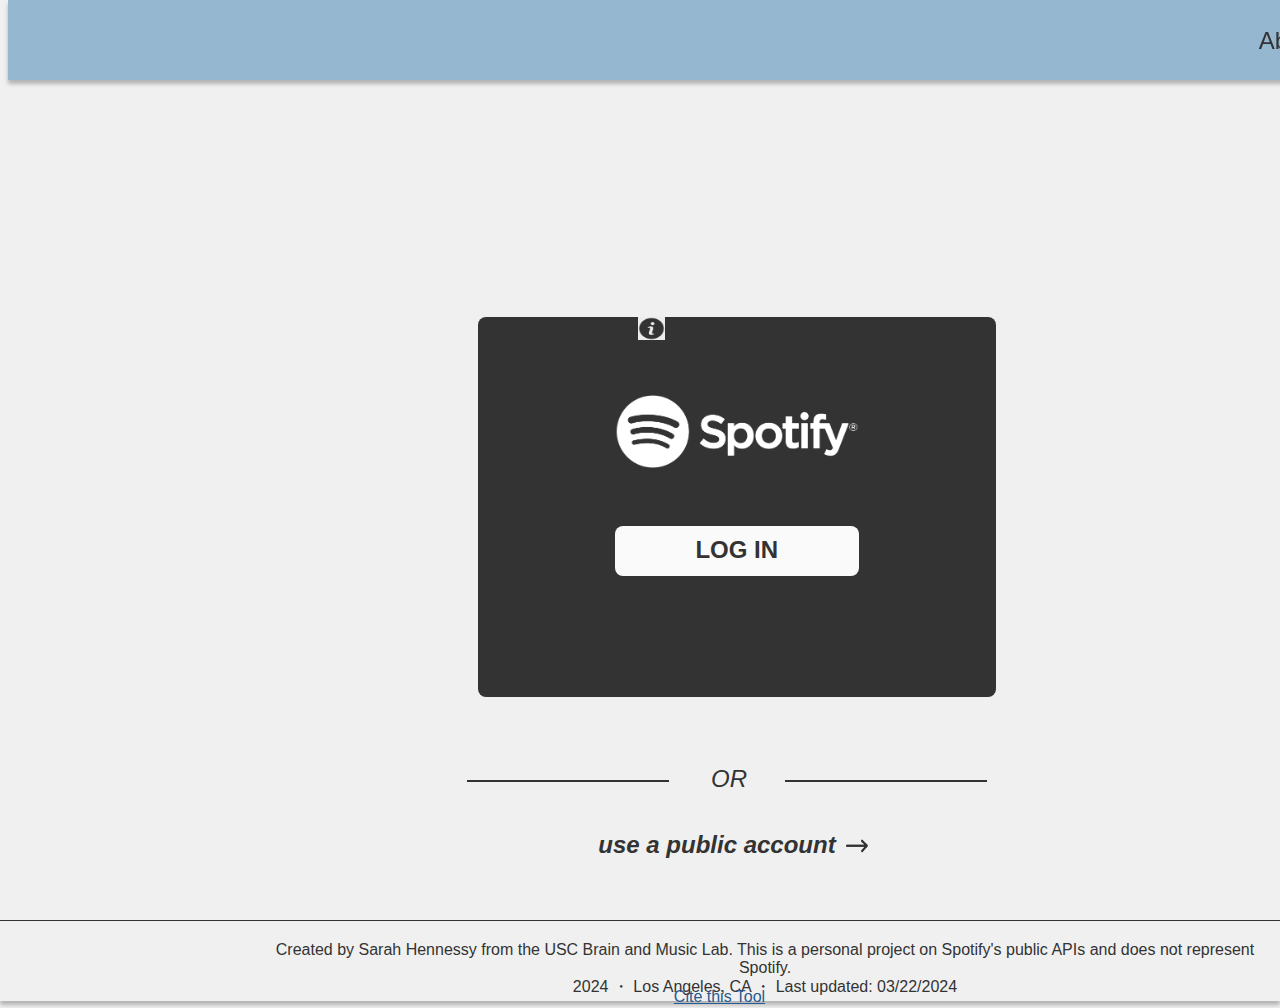
<file: frontend/login.html>
<!DOCTYPE html>
<html lang="en">
<head>
    <meta charset="UTF-8">
    <meta name="viewport" content="width=device-width, initial-scale=1.0">
    <link rel="stylesheet" href="styles.css">
</head>
<body>

    <!--
    <div class="col-sm-6 row form-group px-0">
        <button type="check" id="btn_login" class="btn btn-success col-sm-12">Login</button>
    </div>
    

    <div class="col-sm-6 row form-group px-0">
        <button id="btn_continue" class="col-sm-12">go to main</button>
    </div>
    -->
    <div class="Header">
        <div class="MusicMusicListFilled" style="width: 40px; height: 40px; position: relative; flex-direction: column; justify-content: flex-start; align-items: flex-start; display: flex">
            
            <img src="music-dropdown.png" alt="dropdown" id="home" style="width: 29.17px; height: 25.83px; background: #33333300; cursor: pointer;"></img>
        </div>
        
        <button class="AboutButton" id="about">
            <div class="About"">About</div>
        </button>
    </div>
    <div class="Main">
        <div class="SpotifyLogIn" style="height: 200px; padding-top: 78px; padding-bottom: 102px; padding-left: 137px; padding-right: 137px; left: 470px; top: 209px; position: absolute; background: #333333; border-radius: 8px; overflow: hidden; flex-direction: column; justify-content: flex-start; align-items: center; gap: 58px; display: inline-flex">
            <img src="spotify-logo.png" alt="Spotify Logo" class="Vector" style="width: 243.51px; height: 72.91px;"></img>
            <button type="check" id="btn_login" style="align-self: stretch; height: 50px; padding-top: 17px; padding-bottom: 18px; background: #FAFAFA; border-radius: 8px; overflow: hidden; justify-content: center; align-items: center; display: inline-flex">
                <div class="LogIn" style="color: #333333; font-size: 24px; font-family: Arial, Helvetica, sans-serif; font-weight: 700; word-wrap: break-word">LOG IN</div>
            </button>
        </div>
        <div class="info-box" id="info-box">
            <img src="info.jpg" id="info-button" alt="dropdown" style="width: 27px; height: 23px; background: #33333300; cursor: pointer"></img>
            <div id="info-popup-border"></div>
        </div>

        

        <div class="Frame2" style="width: 532px; height: 38px; left: 454px; top: 653px; position: absolute">
            <div class="Or" style="left: 249px; top: 4px; position: absolute; color: #333333; font-size: 24px; font-family: Arial, Helvetica, sans-serif; font-style: italic; font-weight: 400; word-wrap: break-word">OR</div>
            <div class="Vector3" style="width: 200px; height: 0px; left: 5px; top: 19px; position: absolute; border: 1px #333333 solid"></div>
            <div class="Vector4" style="width: 200px; height: 0px; left: 323px; top: 19px; position: absolute; border: 1px #333333 solid"></div>
        </div>
        <div class="ButtonPublicacc" style="width: 298px; height: 48px; padding-left: 56px; padding-right: 56px; padding-top: 14px; padding-bottom: 14px; left: 520px; top: 700px; position: absolute; justify-content: center; align-items: center; gap: 10px; display: inline-flex">
            <button id="btn_continue" class="btn-continue">
                <div class="UseAPublicAccount" style="text-align: center; color: #333333; font-size: 24px; font-family: Arial, Helvetica, sans-serif; font-style: italic; font-weight: 700; word-wrap: break-word">use a public account</div>
                <img src="arrow.png" class="arrow"></img>
            </button>
            
        </div>
    </div>
        
        


    <div class="Footer" >
        <div class="CreatedBySarahHennessyFromTheUscBrainAndMusicLab2024LosAngelesCaLastUpdatedMmDdYyyy" style="left: 250px; top: 20px; position: absolute; text-align: center; color: #333333; font-size: 16px; font-family: Arial, Helvetica, sans-serif; font-weight: 400; word-wrap: break-word">Created by Sarah Hennessy from the USC Brain and Music Lab. This is a personal project on Spotify's public APIs and does not represent Spotify.<br/>2024 ・ Los Angeles, CA ・ Last updated: 03/22/2024</div>
        <div class="CiteThisTool" style="width: 99px; height: 19px; left: 670px; top: 66px; position: absolute; justify-content: center; align-items: center; display: inline-flex;" onclick="showCitation()">
            <div class="CiteThisTool" style="text-align: center; color: #265a91; font-size: 16px; font-family: Arial, Helvetica, sans-serif; font-weight: 400; text-decoration: underline; word-wrap: break-word">Cite this Tool</div>
        </div>
        <div id="citationBox" style="display: none; position: fixed; top: 50%; left: 50%; transform: translate(-50%, -50%); width: 400px; padding: 20px; background-color: white; box-shadow: 0px 4px 4px rgba(0, 0, 0, 0.25); border: 1px solid #333333; z-index: 1000;">
            <p style="color: #333333; font-size: 16px; font-family: Arial, Helvetica, sans-serif; font-weight: 400; text-align: center; word-wrap: break-word;">
                Hennessy, S., & Greer, T. (2024). SoundsLikeThis: A music matching tool for researchers and music-lovers [Computer software]. University of Southern California. SoundsLikeThis.us
            </p>
            <button onclick="hideCitation()" style="display: block; margin: 20px auto 0; padding: 10px 20px; font-size: 16px; background-color: #265a91; color: white; border: none; cursor: pointer;">Close</button>
        </div>
    </div>


</body>



<script src="login.js"></script>
<script src="about.js"></script>
<script>
    function showCitation() {
        document.getElementById('citationBox').style.display = 'block';
    }
    
    function hideCitation() {
        document.getElementById('citationBox').style.display = 'none';
    }
</script>

</html>
</file>
<file: frontend/styles.css>
body {
    background-color: #f0f0f0;
    font-family: Arial, sans-serif;
}

h1 {
    color: #333
}

p {
    color: #333333;
    font-size: 14px;
    font-family: Arial, Helvetica, sans-serif;
    font-weight: 400;
    line-height: 23px;
    word-wrap: break-word
}

.description {
    color: #333333;
    font-size: 14px;
    font-family: Arial, Helvetica, sans-serif;
    font-weight: 400;
    line-height: 23px;
    word-wrap: break-word
}

.subtitle {

    color: #333333;
    font-size: 16px;
    font-family: Arial, Helvetica, sans-serif;
    font-weight: 500;
    word-wrap: break-word
}


.title {
    color: #333333;
    font-size: 16px;
    font-family: Arial, Helvetica, sans-serif;
    font-weight: 500;
    word-wrap: break-word
}


button {
    background-color: #0099ff;
    color: white;
    padding: 10px 20px;
    border: none;
    border-radius: 5px;
    cursor: pointer;
    z-index: 10;
}

.Header {
    position: fixed; 
    top: 0; 
    width: 100%; 
    height: 80px; 
    background: #95B7D0; 
    box-shadow: 0px 4px 4px rgba(0, 0, 0, 0.25); 
    justify-content: center; 
    align-items: center; 
    gap: 1256px; 
    display: inline-flex;
    z-index: 10;
}

button .nextSong {
    z-index: 10;
}


.Main {
    margin-top: 100px;
    width: 100%; 
    height: 100%; 
    position: absolute; 
    background: #fafafa00;
    z-index:1
}

.Footer {
    position: fixed;
    width: 100%; 
    height: 80px; 
    left: 0px; 
    bottom: 0px; 
    top: 920px;
    position: absolute; 
    box-shadow: 0px 4px 4px rgba(0, 0, 0, 0.25); 
    border-top: 1px #333333 solid;
}

.About {
    text-align: center; 
    color: #333333; 
    font-size: 24px; 
    font-family: Arial, Helvetica, sans-serif; 
    font-weight: 400; 
    word-wrap: break-word;
}

.AboutButton {
    background-color: rgba(0, 0, 0, 0); 
    width: 96px; height: 44px; 
    padding-top: 8px; padding-bottom: 7px; padding-left: 13px; padding-right: 14px; 
    justify-content: center; 
    align-items: center; 
    display: inline-flex
}

.next-button {
    background-color: rgba(0, 0, 0, 0); 
    width: 200px; height: 44px; 

    left:650px;
    top: 620px;
    z-index: 10;
    position: relative;
}

.btn-continue {
    background-color: #ffffff00;
    color: rgba(255, 255, 255, 0);
    padding: 0;
    border-radius: 5px;
    cursor: pointer;
    display: flex; /* This enables Flexbox */
    flex-direction: row; /* This aligns children horizontally; this is default and can be omitted */
    justify-content: flex-start; 
}

.btn_submit {
    background-color: #ffffff00;
    display: none;
    border-radius: 1px;
    width: 100%;
    height: 32px;
    color: #265a91;
    font-size: 16px;
    font-family: Arial, Helvetica, sans-serif;
    font-weight: 400;
    word-wrap: break-word;
    justify-content: left;
    position: absolute;
    left: 170px;
    top:  50px;
}

.special .button {
    background-color: darkorchid;
    width:50%;
    justify-content: center;
}

.arrow {
    width: 22px; 
    height: 30px; 
    position: relative;
    padding-left: 10px;
}

.x {
    width: 22px;
    height: 22px;
}

.info-box {
    width: 600px; 
    height: 600px; 
    position: absolute;
    right: 50px; 
    top: 209px; 
    flex-direction: column; 
    align-items: flex-start;
    display: flex;
    border: 0px dashed green;
    background-color: #0099ff00;
    color: white;
    padding: none;
    
}

.bupton {
    position: absolute;
    left: 0px;
    top: 450px;
}

.info-box-delta { 
    width: 350px; 
    height: 200px; 
    position: absolute;
    right: -170px; bottom: 280px; 
    display: flex; /* This enables flexbox layout */
    flex-direction: column-reverse; /* This arranges children vertically */
    justify-content: flex-start; /* This starts the content from the bottom */
    align-items: flex-start; /* This aligns items to the right */
    border: 0px dashed navy;
    background-color: #0099ff00;
    color: white;
    padding: none;
    z-index: 1;
}

.info-box-delta-main { 
    position: absolute;
    top: 235px;
    left: 360px;
    display: flex; /* This enables flexbox layout */
    flex-direction: column-reverse; /* This arranges children vertically */
    justify-content: flex-start; /* This starts the content from the bottom */
    align-items: flex-start; /* This aligns items to the right */
    border: 0px dashed navy;
    background-color: #0099ff00;
    color: white;
    padding: none;
    z-index: 1;
}

.info-box-delta2 { /*fix later*/
    width: 350px; 
    height: 200px; 
    position: absolute;
    right: -320px; top: -140px; 
    display: flex; /* This enables flexbox layout */
    flex-direction: column-reverse; /* This arranges children vertically */
    justify-content: flex-start; /* This starts the content from the bottom */
    align-items: flex-start; /* This aligns items to the right */
    border: 0px dashed navy;
    background-color: #0099ff00;
    color: white;
    padding: none;
}

.info-popup {
    width: 350px;
    height: auto;
    flex-direction: column; 
    position: relative;
    padding: 16px; 
    background: #FAFAFA; 
    box-shadow: 0px 8px 8px rgba(0, 0, 0, 0.25); 
    border-radius: 5px; 
    justify-content: center; 
    align-items: center; 
    gap: 4px; 
    display: inline-flex;
    z-index: 1;
}

.check-background {
    padding: 15px;
    flex-direction: column; 
    justify-content: flex-start; 
    align-items: flex-start; 
    display: flex;
    position: relative;
    z-index: 10;
}

.info-popup-delta {
    width: 350px;
    height: auto;
    flex-direction: column; 
    position: relative;
    padding: 16px; 
    background: #FAFAFA; 
    box-shadow: 0px 8px 8px rgba(0, 0, 0, 0.25); 
    border-radius: 5px; 
    justify-content: center; 
    align-items: center; 
    gap: 4px; 
    display: inline-flex
    
}

.info-x {
    background-color: transparent;
    color: black;
    position: absolute; /* Use absolute positioning */
    top: 0px; /* Adjust as needed */
    right: 0px; /* Adjust as needed */
    cursor:pointer ;
    font-weight: 1000;
    width: 20px;
    height: 20px;
    z-index: 10;

    
}

h4 {
    padding: 0px;
}

.login-frame {
    height: 376px; 
    padding-top: 78px; 
    padding-bottom: 102px; 
    padding-left: 137px; 
    padding-right: 137px; 
    left: 440px; 
    top: 209px; 
    position: absolute; 
    background: #333333; 
    border-radius: 8px; 
    overflow: hidden; 
    flex-direction: column; 
    justify-content: flex-start; 
    align-items: center; 
    gap: 58px; 
    display: inline-flex
}

.slogin-frame {
    width: 1000px;
    height: 1000px;
    position: center;
    display: grid;
    border: 4px solid #04447f;
    background: #333333; 
    border-radius: 8px;
    gap: 20px; /* Space between grid items */
    align-items: start; /* Align items to the start of the grid area */
}


.input-container {
    width: 1200px;
    height: 500px;
    position: absolute;
    left: 100px;
    display: grid;
    /*border: 4px solid #265a91;
    border-radius: 8px;*/
    grid-template-columns: 1fr 1fr; /* Two columns of equal width */
    grid-template-rows: auto auto; /* Rows to accommodate content */
    gap: 20px; /* Space between grid items */
    align-items: start; /* Align items to the start of the grid area */
}

.songArtistInput {
    grid-row: 1;
    width: 100%; 
    padding-top: 16px; 
    padding-bottom: 32px; 
    flex-direction: column; 
    justify-content: flex-start; 
    align-items: left; 
    gap: 8px; 
    display: inline-flex;
    top: 200px;
    position: absolute;
}

.songInput {
    width: 456px; 
    padding-top: 8px; 
    padding-bottom: 8px; 
    justify-content: left; 
    align-items: center; 
    gap: 24px; 
    display: inline-flex
}

.artistInput{
    width: 456px; 
    padding-top: 8px; 
    padding-bottom: 8px; 
    justify-content: left;
    align-items: center; 
    gap: 24px; 
    display: inline-flex
}

.inputLabel {
    width: 100px; 
    height: 24px; 
    color: black; 
    font-size: 16px; 
    font-family: Arial, Helvetica, sans-serif; 
    font-weight: 1000; 
    word-wrap: break-word;
    align-items: left;
}

.inputBox {
    padding-top: 10px; 
    padding-bottom: 10px; 
    padding-left: 10px; 
    padding-right: 10x; 
    
    overflow: hidden; 
    border: 1px #CACACA solid; 
    border-radius: 10px; 
    justify-content: flex-start; 
    align-items: center; 
    display: flex
}

.input-file {
    width: 50px;
}

.inputText {
    flex: 1; 
    border: none; 
    outline: none;
}

.check-background {
    width: 500px;
    height: 300px;
    position: absolute; /* Use absolute positioning */
    top: 50%;
    left: 50%;
    transform: translate(-50%, -50%);
    /*border-right: 1px solid var(--MD, #7E7E7E);
    border-bottom: 1px solid var(--MD, #7E7E7E);
    border-left: 1px solid var(--MD, #7E7E7E);
    border-top: 1px solid var(--MD, #7E7E7E);*/
    background: var(--Bright, #FAFAFA);
    box-shadow: 0px 4px 4px 0px rgba(0, 0, 0, 0.25);
    justify-content: flex-start; 
    align-items: center; 
    padding-bottom: 2%;
}

.input-display {
    width: 300x;
    height: 200px;
    /*border: 2px solid #b22b36;
    border-radius: 8px;*/
    align-items: center;
    justify-content: center;
    position: relative;
}

.spottything {
    align-self: center;
}

.delta-sliders {
    /*border: 2px solid #b22b54;
    border-radius: 8px;*/
    border-radius: 0px;
    position: relative;
    top: 40px;
}

.delta-input {
    grid-row: 1 / span 2; /* Span from row 1 to 2 */
    align-self: center; /* Vertically center in the grid area */
    width: 400px;
    height: 600px;
    flex-shrink: 0;
    align-items: center;
    gap: 16px;
    position: absolute;
    top: 100px;
    left: 760px;
    /*border: 3px solid #666;*/
}



.deltaItem {
    margin: 0;
    padding: 0;
    box-sizing: border-box;
    /*border: 2px solid #3e721d;*/

    display: flex;

    width: 400px;
    height: 24px;
    justify-content: flex-start;
    align-items: left;
    gap: 16px;
    flex-shrink: 0;
}


.sdeltaLabel {
    
    display: flex;
    width: 200px;
    
    flex-direction: row;
    justify-content: left;
    flex-shrink: 0;
    color: var(--Dark, #333);
    font-family: Arial, Helvetica, sans-serif;
    font-size: 16px;
    font-style: normal;
    font-weight: 700;

}

.text {
    color: #333333;
    font-size: 24px;
    font-family: Arial, Helvetica, sans-serif;
    font-weight: 700;
    word-wrap: break-word;
    width: 500px;
}

.deltaLabel {
   
    padding-top: 0;
    width: 160px;
    
    flex-shrink: 0;
    color: var(--Dark, #333);
    font-family: Arial, Helvetica, sans-serif;
    font-size: 14px;
    font-style: normal;
    font-weight: 400;
}


.delta-output {
    display: flex;
    padding-top: 0;
    flex-direction: row;
    justify-content: left;
    flex-shrink: 0;
    color: var(--Dark, #333);
    font-family: Arial, Helvetica, sans-serif;
    font-size: 14px;
    font-style: normal;
    font-weight: 400;
}

.slider-color {
    
    accent-color: #808080;
    width:200px;
}

.slider2 {
    accent-color: #265a91;
    width:200px;
}

input[type="range"] {
    width:400px;
}

.upload {
    grid-row: 2;
    width: 600px;
    height: 216px;
    flex-shrink: 0;
    border: 2px solid rgba(165, 42, 42, 0);
}

.upload-item {
    display: inline-flex;
    align-items: center;
    gap: 16px;
    border: 1px solid rgba(0, 128, 0, 0);
    position: absolute;
    top: 400px;
    left: 0px;
}


.sampleFile {
    color: #333333; 
    width: 300px;
    height: 16px;
    background-color: #0099ff00;
    font-size: 16px; 
    font-family: Arial, Helvetica, sans-serif; 
    font-style: italic; 
    font-weight: 400; 
    text-decoration: underline; 
    word-wrap: break-word;
    cursor: pointer;

    position: absolute;
    top: 250px;
    left: 210px;
}

.upload-check {
    color: #333333; 
    width: 250px;
    height: 30px;
    background-color: #e3e3e3;
    border: 1px solid var(--MD, #7E7E7E);
    border-radius: 0px;
    cursor: pointer;
    color: #333333;
    font-size: 16px;
    font-family: Arial, Helvetica, sans-serif;
    font-weight: 400;
    word-wrap: break-word;
}

.upload-label {
    display: flex;
    width: 200px;
    height: 32px;
    flex-direction: column;
    justify-content: center;
    color: var(--Dark, #333);
    font-family: Arial, Helvetica, sans-serif;
    font-size: 16px;
    font-style: normal;
    font-weight: 700;
    line-height: normal;
}

.upload-file {
    display: flex;
    width: 400px;
    height: 32px;
    padding: 2px 2px 2px 2px;
    justify-content: center;
    align-items: center;
    /*border: 1px solid var(--MD, #7E7E7E);*/
    background: var(--LG, #E8E8E8);
}


.button {
    width: 452px; 
    padding-top: 10px; 
    padding-bottom: 11px; 
    background: #265a91; 
    border-radius: 8px; 
    overflow: hidden; 
    justify-content: center; 
    align-items: center; 
    display: inline-flex;
    flex: 1; 
    color: #FAFAFA; 
    font-size: 16px; 
    font-family: Arial, Helvetica, sans-serif; 
    font-weight: 400;
}



.confirm-widget {
    width: 300px;
    height: 400px;
    position: relative; /* Use absolute positioning */
    top: 50%;
    left: 50%;
    transform: translate(-50%, -50%);
}

.check-background .button {
    width: 100px;
    background: #b22b4b; 
    position: relative; /* Use absolute positioning */
    top: -5%;
    left: 50%;
    transform: translate(-50%, 5%);
    z-index: 10;
}

.btn.dropdown-toggle  {
    width:150px;
    text-align:left;
}

span.caret {
    position: absolute;
    left: 90%;
    top: 45%;
}

label {
    padding-top:5px;
}

.form-label {
    padding-left:0px !important;
}

img {
    width:140px;
    height:140px;
}

.btn-success {
    background-color: #3b7d4a!important;
}

.btn-success:hover {
    background-color: #4daf64!important;
}

img.track {
    border: 1px solid #8a8a8a;
}


.label {
    width: 120px;
    height: 24px;
  }
  
  .label .text-wrapper {
    position: fixed;
    width: 120px;
    height: 24px;
    top: 0;
    left: 0;
    font-family: Arial, Helvetica, sans-serif;
    font-weight: 700;
    color: var(--dark);
    font-size: 16px;
    letter-spacing: 0;
    line-height: normal;
  }


  .energy {
  position: relative;
  width: 392px;
  height: 24px;
}

.energy .text-wrapper {
  position: absolute;
  width: 120px;
  height: 24px;
  top: -1px;
  left: 0;
  font-family: Arial, Helvetica, sans-serif;
  font-weight: 700;
  color: var(--dark);
  font-size: 16px;
  letter-spacing: 0;
  line-height: normal;
}

.energy .slider-value {
  position: absolute;
  width: 256px;
  height: 8px;
  top: 8px;
  left: 136px;
  background-color: var(--lg);
  border-radius: 4px;
}

.energy .value {
  display: inline-flex;
  height: 8px;
  align-items: center;
  gap: 67px;
  position: relative;
  background-color: var(--midnight);
  border-radius: 4px;
}

.energy .spacer {
  position: relative;
  align-self: stretch;
  width: 1px;
  transform: rotate(180deg);
}

.energy .thumb {
  position: relative;
  width: 24px;
  height: 24px;
  margin-top: -8px;
  margin-bottom: -8px;
  transform: rotate(180deg);
}

.energy .ellipse {
  height: 24px;
  background-color: var(--midnight);
  border-radius: 12px;
  transform: rotate(180deg);
}

.deltaItem .checkbox {
    width: 24px;
    height: 24px;
}
</file>
